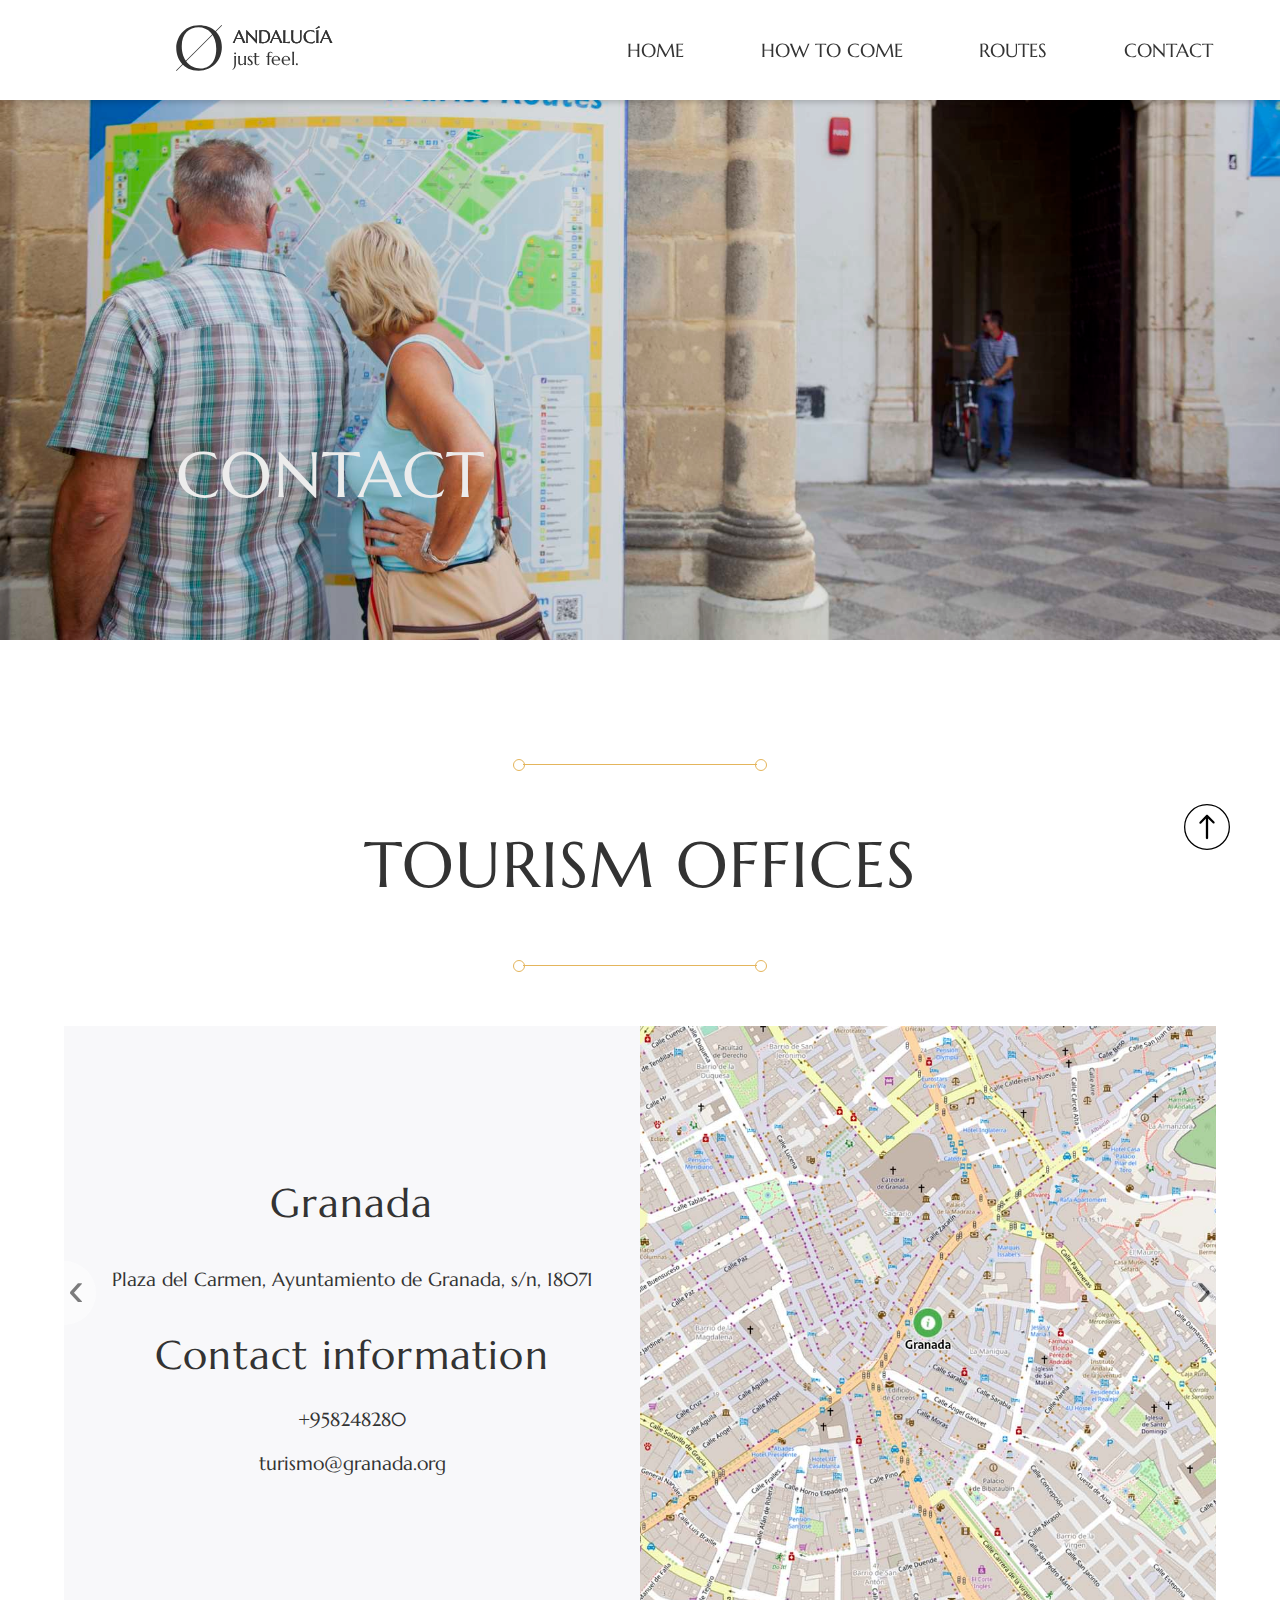
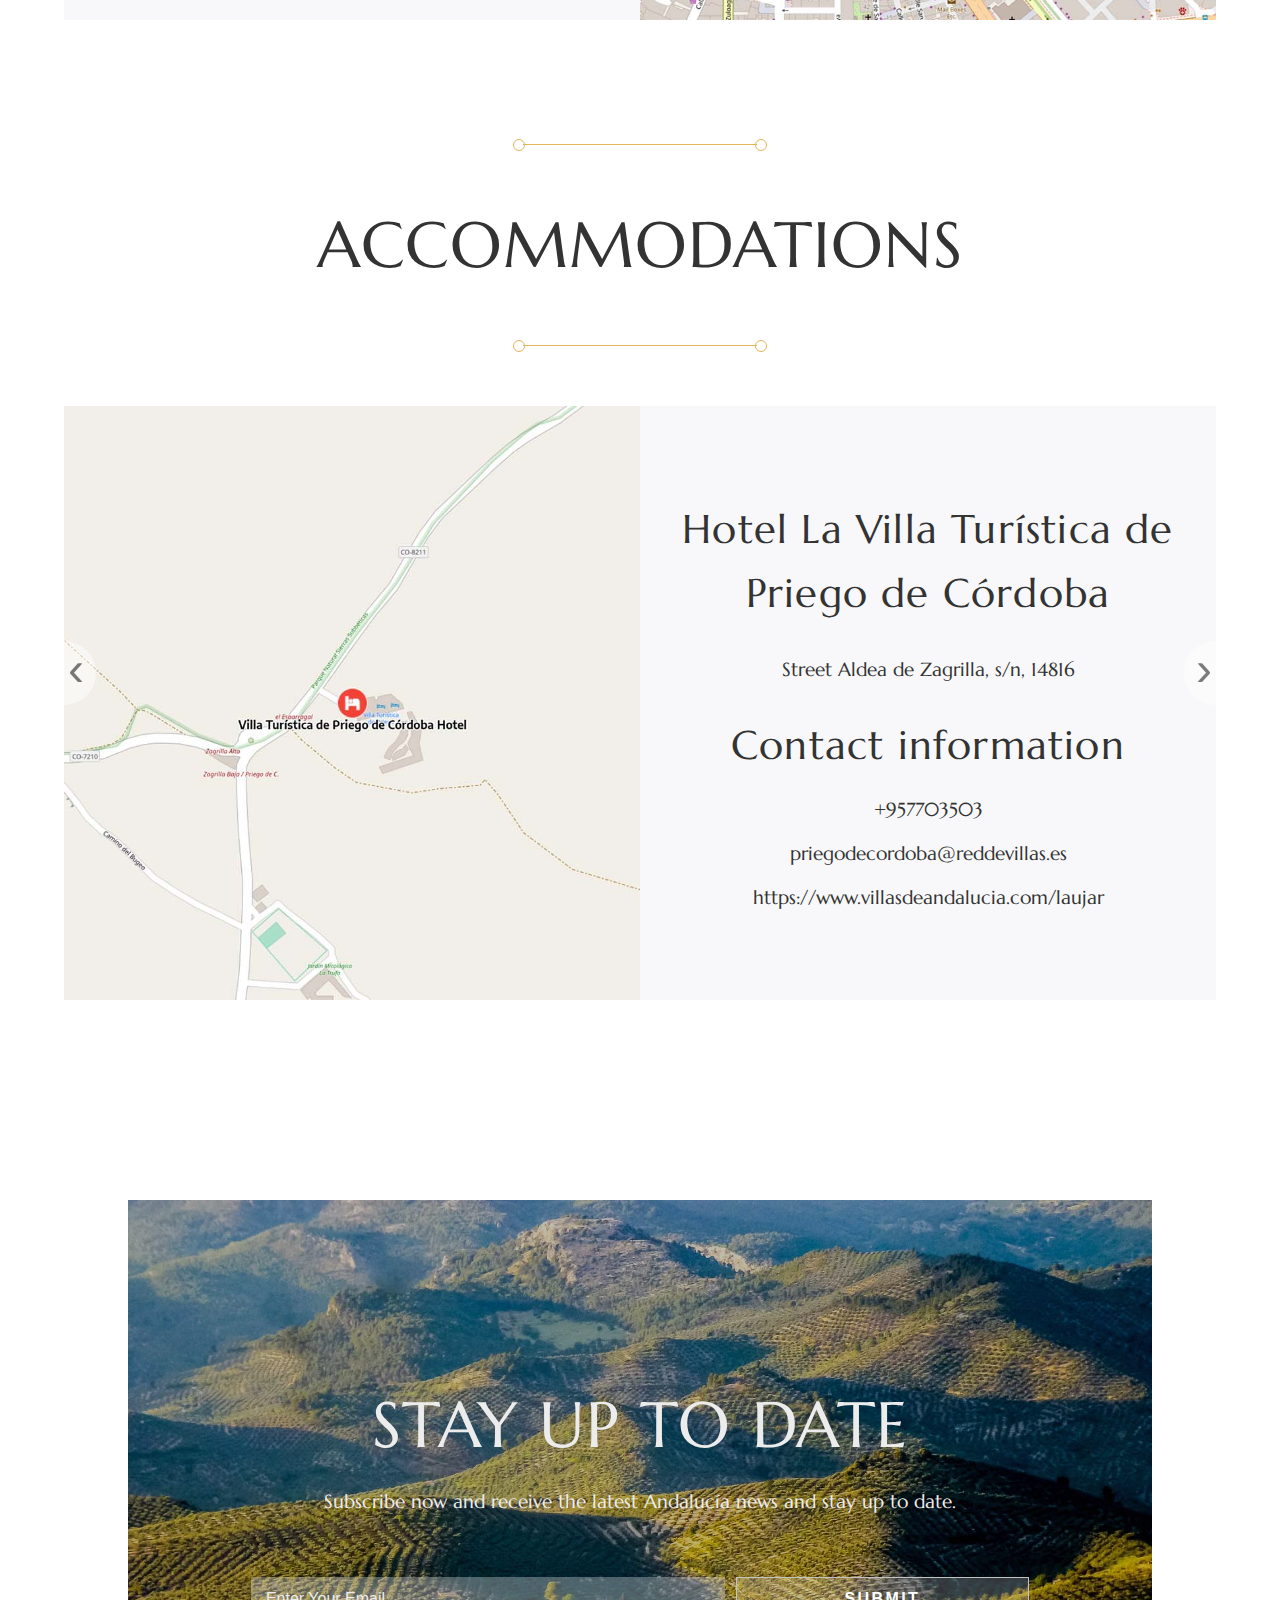
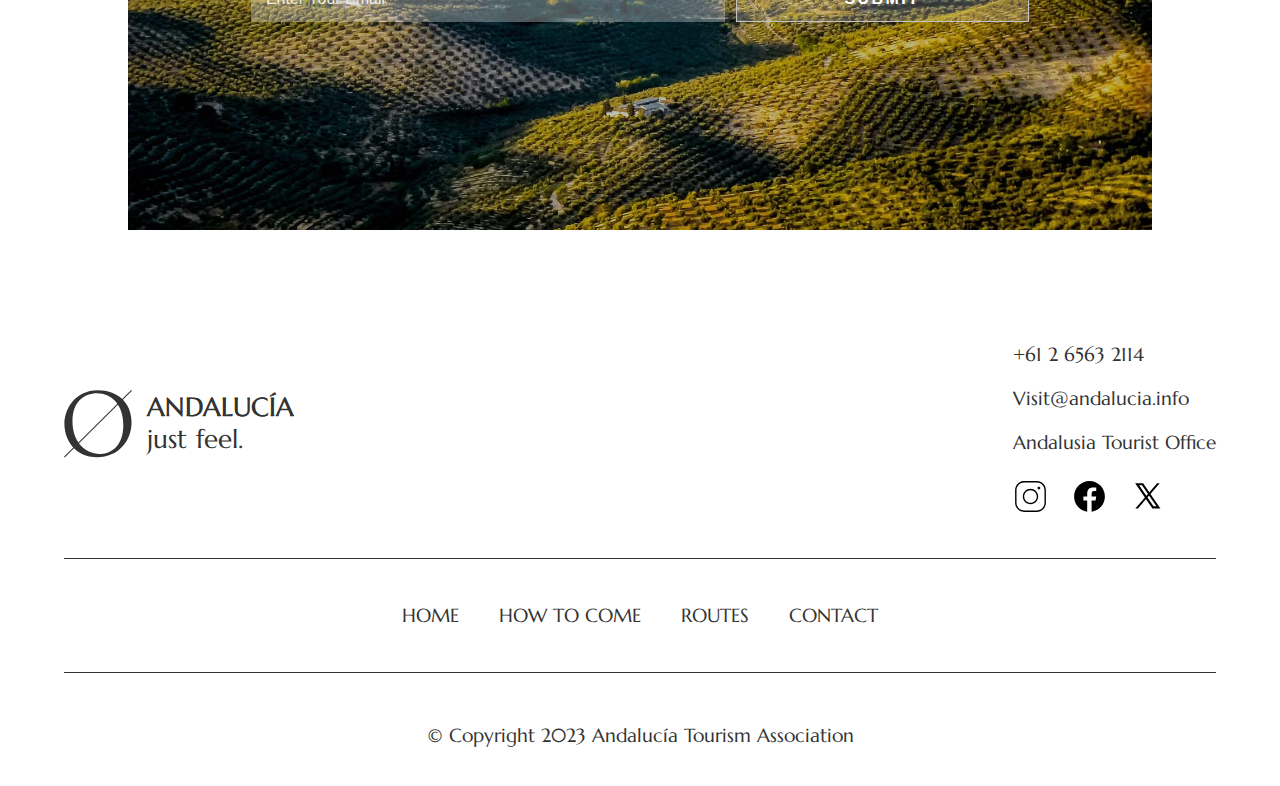
<file: web/html/contact.html>
<!DOCTYPE html>
<html>
    <head>
        <meta charset="utf-8">
        <meta name="viewport" content="width=device-width, initial-scale=1.0">
        <title>Feel Andalucía</title>
        <link href="../assets/css/styles.css" rel="stylesheet" type="text/css">
    </head>
    <body>
        <div class="contenedor">
            <div class="contact" name="contact" id="contact">
                <header id="header" class="">
                    <div class="logo">
                        <a href="index.html">
                            <svg xmlns="http://www.w3.org/2000/svg" viewBox="0 0 174.62 51" class="logo-img">
                                <g id="Capa_2" data-name="Capa 2">
                                    <g id="Content-2">
                                        <g id="Capa_2-2" data-name="Capa 2">
                                            <g id="Nav">
                                                <path class="cls-1" d="M27,48.29c-11.59,0-20.6-9.66-20.6-24.66,0-14.1,8-21.18,18.8-21.18,10.17,0,19.57,8.31,19.57,23.76C44.79,44.94,32.82,48.29,27,48.29Zm-1.74,2.45C40.8,50.74,51,38.83,51,24.41,51,9.4,40.16.26,25.67.26,7.9.26.3,15,.3,25.43.3,37,7.64,50.74,25.3,50.74Z"/>
                                                <path class="cls-1" d="M.56,51,0,50.43,50.71,0l.56.57Z"/>
                                                <g class="cls-2">
                                                    <text class="cls-3" transform="translate(62.99 19.91)">
                                                        AN
                                                        <tspan class="cls-4" x="28.34" y="0">
                                                            D
                                                        </tspan>
                                                        <tspan x="41.82" y="0">
                                                            ALUCÍA
                                                        </tspan>
                                                    </text>
                                                    <text class="cls-5" transform="translate(62.99 19.91)">
                                                        AN
                                                        <tspan class="cls-4" x="28.34" y="0">
                                                            D
                                                        </tspan>
                                                        <tspan x="41.82" y="0">
                                                            ALUCÍA
                                                        </tspan>
                                                    </text>
                                                    <text class="cls-3" transform="translate(62.99 43.91)">
                                                        just 
                                                        <tspan class="cls-6" x="36.85" y="0">
                                                            f
                                                        </tspan>
                                                        <tspan x="43.05" y="0">
                                                            eel.
                                                        </tspan>
                                                    </text>
                                                </g>
                                            </g>
                                        </g>
                                    </g>
                                </g>
                            </svg>
                        </a>
                    </div>
                    <div class="burger-holder" id="burger-holder">
                        <div class="bar"></div>
                        <div class="bar"></div>
                        <div class="bar"></div>
                    </div>
                    <nav id="list-nav">
                        <ul class="list-nav">
                            <li class="list-nav-item list-nav-item_home"><a href="index.html">Home</a></li>
                            <li class="list-nav-item list-nav-item_home"><a href="how-to-come.html">How to Come</a></li>
                            <li class="list-nav-item list-nav-item_home"><a href="routes.html">Routes</a></li>
                            <li class="list-nav-item list-nav-item_home"><a href="contact.html">Contact</a></li>
                        </ul>
                    </nav>
                    <nav id="list-nav-mobile">
                        <ul class="list-nav">
                            <li class="list-nav-item list-nav-item_home"><a href="index.html">Home</a></li>
                            <li class="list-nav-item list-nav-item_home"><a href="how-to-come.html">How to Come</a></li>
                            <li class="list-nav-item list-nav-item_home"><a href="routes.html">Routes</a></li>
                            <li class="list-nav-item list-nav-item_home"><a href="contact.html">Contact</a></li>
                        </ul>
                    </nav>
                </header>
                <div class="content-title">
                    <div class="header-img"></div>
                    <div class="title">
                        <h1>Contact</h1>
                    </div>
                </div>
            </div>
            <div class="intro contact-intro">
                <div class="contenedor-info">
                    <div class="contact-map">
                        <span class="separador"></span>
                        <h3>Tourism offices</h3>
                        <span class="separador"></span>
                        <div class="tourism-offices">
                            <div class="tourism-offices-text">
                                <div class="tourism-offices-tarjetita">
                                    <div class="slider-wrapper">
                                        <button class="slide-arrow" id="slide-arrow-prev">
                                            &#8249;
                                        </button>
                                        <button class="slide-arrow" id="slide-arrow-next">
                                            &#8250;
                                        </button>
                                        <ul class="slides-container" id="slides-container">
                                            <li class="slide">
                                                <div class="text">
                                                    <h4>Granada</h4>
                                                    <p>Plaza del Carmen, Ayuntamiento de Granada, s/n, 18071</p>
                                                    <h4>Contact information</h4>
                                                    <a href="tel:+958248280" target="_blank">
                                                        +958248280
                                                    </a>
                                                    <a href="mailto:turismo@granada.org" target="_blank">
                                                        turismo@granada.org
                                                    </a>
                                                </div>
                                                <div class="tourism-office-map tourism-office-1-map"></div>
                                            </li>
                                            <li class="slide">
                                                <div class="text">
                                                    <h4>Cádiz</h4>
                                                    <p>Avenue 4 de Diciembre de 1977, s/n, 11005</p>
                                                    <h4>Contact information</h4>
                                                    <a href="tel:+956203191" target="_blank">
                                                        +956203191
                                                    </a>
                                                    <a href="mailto:otcadiz@andalucia.org" target="_blank">
                                                        otcadiz@andalucia.org
                                                    </a>
                                                </div>
                                                <div class="tourism-office-map tourism-office-2-map"></div>
                                            </li>
                                            <li class="slide">
                                                <div class="text">
                                                    <h4>Huelva</h4>
                                                    <p>Street Jesús Nazareno, 21, 21001</p>
                                                    <h4>Contact information</h4>
                                                    <a href="tel:+959650200" target="_blank">
                                                        +959650200
                                                    </a>
                                                    <a href="mailto:othuelva@andalucia.org" target="_blank">
                                                        othuelva@andalucia.org
                                                    </a>
                                                </div>
                                                <div class="tourism-office-map tourism-office-3-map"></div>
                                            </li>
                                            <li class="slide">
                                                <div class="text">
                                                    <h4>Sevilla</h4>
                                                    <p>Plaza del Triunfo, 1, 41004</p>
                                                    <h4>Contact information</h4>
                                                    <a href="tel:+600140745" target="_blank">
                                                        +600140745
                                                    </a>
                                                    <a href="mailto:otsevilla@andalucia.org" target="_blank">
                                                        otsevilla@andalucia.org
                                                    </a>
                                                </div>
                                                <div class="tourism-office-map tourism-office-4-map"></div>
                                            </li>
                                            <li class="slide">
                                                <div class="text">
                                                    <h4>Málaga</h4>
                                                    <p>Plaza de la Marina, 11, 29001</p>
                                                    <h4>Contact information</h4>
                                                    <a href="tel:+951926020" target="_blank">
                                                        +951926020
                                                    </a>
                                                    <a href="mailto:info@malagaturismo.com" target="_blank">
                                                        info@malagaturismo.com
                                                    </a>
                                                </div>
                                                <div class="tourism-office-map tourism-office-5-map"></div>
                                            </li>
                                            <li class="slide" id="14">
                                                <div class="text">
                                                    <h4>Córdoba</h4>
                                                    <p>Plaza del Triunfo, s/n, 14003</p>
                                                    <h4>Contact information</h4>
                                                    <a href="tel:+957355179" target="_blank">
                                                        +957355179
                                                    </a>
                                                    <a href="mailto:otcordoba@andalucia.org" target="_blank">
                                                        otcordoba@andalucia.org
                                                    </a>
                                                </div>
                                                <div class="tourism-office-map tourism-office-6-map"></div>
                                            </li>
                                            <li class="slide">
                                                <div class="text">
                                                    <h4>Jaén</h4>
                                                    <p>Street Carrera De Jesús, 2, 23002</p>
                                                    <h4>Contact information</h4>
                                                    <a href="tel:+953313281" target="_blank">
                                                        +953313281
                                                    </a>
                                                    <a href="mailto:otjaen@andalucia.org" target="_blank">
                                                        otjaen@andalucia.org
                                                    </a>
                                                </div>
                                                <div class="tourism-office-map tourism-office-7-map"></div>
                                            </li>
                                            <li class="slide">
                                                <div class="text">
                                                    <h4>Almería</h4>
                                                    <p>Paseo de Almería, 12, 04001</p>
                                                    <h4>Contact information</h4>
                                                    <a href="tel:+950210538" target="_blank">
                                                        +950210538
                                                    </a>
                                                    <a href="mailto:oficinadeturismo@aytoalmeria.es" target="_blank">
                                                        oficinadeturismo@aytoalmeria.es
                                                    </a>
                                                </div>
                                                <div class="tourism-office-map tourism-office-8-map"></div>
                                            </li>
                                        </ul>
                                    </div>
                                </div>
                            </div>
                        </div>
                    </div>
                    <div class="contact-accommodations">
                        <span class="separador"></span>
                        <h3>Accommodations</h3>
                        <span class="separador"></span>
                        <div class="contacts-accommodations">
                            <div class="contacts-accommodations-text">
                                <div class="contacts-accommodations-tarjetita">
                                    <div class="slider-wrapper">
                                        <button class="slide-arrow" id="slide-arrow-prev-2">
                                            &#8249;
                                        </button>
                                        <button class="slide-arrow" id="slide-arrow-next-2">
                                            &#8250;
                                        </button>
                                        <ul class="slides-container" id="slides-container-2">
                                            <li class="slide">
                                                <div class="accommodation-map accommodation-1-map"></div>
                                                <div class="text">
                                                    <h4>Hotel La Villa Turística de Priego de 
                                                        Córdoba</h4>
                                                    <p>Street Aldea de Zagrilla, s/n, 14816</p>
                                                    <h4>Contact information</h4>
                                                    <a href="tel:+957703503" target="_blank">
                                                        +957703503
                                                    </a>
                                                    <a href="mailto:priegodecordoba@reddevillas.es" target="_blank">
                                                        priegodecordoba@reddevillas.es
                                                    </a>
                                                    <a href="https://www.villasdeandalucia.com/laujar" target="_blank">
                                                        https://www.villasdeandalucia.com/laujar
                                                    </a>
                                                </div>
                                            </li>
                                            <li class="slide">
                                                <div class="accommodation-map accommodation-2-map"></div>
                                                <div class="text">
                                                    <h4>Hotel Meliá Granada</h4>
                                                    <p>Street Ángel Ganivet, 7, 18009</p>
                                                    <h4>Contact information</h4>
                                                    <a href="tel:+958227400" target="_blank">
                                                        +958227400
                                                    </a>
                                                    <a href="mailto:melia.granada@solmelia.com" target="_blank">
                                                        melia.granada@solmelia.com
                                                    </a>
                                                </div>
                                            </li>
                                            <li class="slide">
                                                <div class="accommodation-map accommodation-3-map"></div>
                                                <div class="text">
                                                    <h4>Parador de Cádiz Hotel Atlántico</h4>
                                                    <p>Avenue Duque de Nájera, 9, 11002</p>
                                                    <h4>Contact information</h4>
                                                    <a href="tel:+956226905" target="_blank">
                                                        +956226905
                                                    </a>
                                                    <a href="mailto:cadiz@parador.es" target="_blank">
                                                        cadiz@parador.es
                                                    </a>
                                                    <a href="https://paradores.es/en/parador-de-cadiz" target="_blank">
                                                        https://paradores.es/en/parador-de-cadiz
                                                    </a>
                                                </div>
                                            </li>
                                            <li class="slide">
                                                <div class="accommodation-map accommodation-4-map"></div>
                                                <div class="text">
                                                    <h4>Albergue Inturjoven Punta Umbría</h4>
                                                    <p>Avenida del Océano, 13, 21100</p>
                                                    <h4>Contact information</h4>
                                                    <a href="tel:+955181181" target="_blank">
                                                        +955181181
                                                    </a>
                                                    <a href="mailto:puntaumbria.itj@juntadeandalucia.es" target="_blank">
                                                        puntaumbria.itj@juntadeandalucia.es
                                                    </a>
                                                </div>
                                            </li>
                                            <li class="slide">
                                                <div class="accommodation-map accommodation-5-map"></div>
                                                <div class="text">
                                                    <h4>Hotel Alfonso XIII</h4>
                                                    <p>Street San Fernando, 2, 41002</p>
                                                    <h4>Contact information</h4>
                                                    <a href="tel:+954917000" target="_blank">
                                                        +954917000
                                                    </a>
                                                    <a href="mailto:reservation.00088@luxurycollection.com" target="_blank">
                                                        reservation.00088@luxurycollection.com
                                                    </a>
                                                    <a href="http://www.hotel-alfonsoxiii-sevilla.com/" target="_blank">
                                                        http://www.hotel-alfonsoxiii-sevilla.com/
                                                    </a>
                                                </div>
                                            </li>
                                            <li class="slide" id="14">
                                                <div class="accommodation-map accommodation-6-map"></div>
                                                <div class="text">
                                                    <h4>Hotel Parador de Málaga Gibralfaro</h4>
                                                    <p>Castillo de Gibralfaro, s/n 29016 Málaga</p>
                                                    <h4>Contact information</h4>
                                                    <a href="tel:+952221902" target="_blank">
                                                        +952221902
                                                    </a>
                                                    <a href="mailto:gibralfaro@parador.es" target="_blank">
                                                        gibralfaro@parador.es
                                                    </a>
                                                    <a href="http://www.parador.es/en/parador-de-malaga-gibralfaro" target="_blank">
                                                        http://www.parador.es/en/parador-de-malaga-gibralfaro
                                                    </a>
                                                </div>
                                            </li>
                                        </ul>
                                    </div>
                                </div>
                            </div>
                        </div>
                    </div>
                    <div class="section-8">
                        <div class="section-8-content">
                            <h3>STAY UP TO DATE</h3>
                            <p>Subscribe now and receive the latest Andalucía news and stay up to date.</p>
                            <form>
                                <div class="content-1">
                                    <input type="email" placeholder="Enter Your Email">
                                </div>
                                <div class="content-2">
                                    <input type="submit" value="SUBMIT">
                                </div>
                            </form>
                        </div>
                        <div class="section-8-img"></div>
                    </div>
                </div>
            </div>
            <footer>
                <div class="footer-1">
                    <a href="#hero">
                        <svg xmlns="http://www.w3.org/2000/svg" viewBox="0 0 174.62 51" class="logo-img">
                            <g id="Capa_2" data-name="Capa 2">
                                <g id="Content-2">
                                    <g id="Capa_2-2" data-name="Capa 2">
                                        <g id="Nav">
                                            <path class="cls-1" d="M27,48.29c-11.59,0-20.6-9.66-20.6-24.66,0-14.1,8-21.18,18.8-21.18,10.17,0,19.57,8.31,19.57,23.76C44.79,44.94,32.82,48.29,27,48.29Zm-1.74,2.45C40.8,50.74,51,38.83,51,24.41,51,9.4,40.16.26,25.67.26,7.9.26.3,15,.3,25.43.3,37,7.64,50.74,25.3,50.74Z"/>
                                            <path class="cls-1" d="M.56,51,0,50.43,50.71,0l.56.57Z"/>
                                            <g class="cls-2">
                                                <text class="cls-3" transform="translate(62.99 19.91)">
                                                    AN
                                                    <tspan class="cls-4" x="28.34" y="0">
                                                        D
                                                    </tspan>
                                                    <tspan x="41.82" y="0">
                                                        ALUCÍA
                                                    </tspan>
                                                </text>
                                                <text class="cls-5" transform="translate(62.99 19.91)">
                                                    AN
                                                    <tspan class="cls-4" x="28.34" y="0">
                                                        D
                                                    </tspan>
                                                    <tspan x="41.82" y="0">
                                                        ALUCÍA
                                                    </tspan>
                                                </text>
                                                <text class="cls-3" transform="translate(62.99 43.91)">
                                                    just 
                                                    <tspan class="cls-6" x="36.85" y="0">
                                                        f
                                                    </tspan>
                                                    <tspan x="43.05" y="0">
                                                        eel.
                                                    </tspan>
                                                </text>
                                            </g>
                                        </g>
                                    </g>
                                </g>
                            </g>
                        </svg>
                    </a>
                    <div class="footer-information">
                        <ul>
                            <li>
                                <a href="tel:+61 2 6563 2114" target="_blank">
                                    +61 2 6563 2114
                                </a>
                            </li>
                            <li>
                                <a href="mailto:Visit@andalucia.info" target="_blank">
                                    Visit@andalucia.info
                                </a>
                            </li>
                            <li>
                                <a href="https://www.andalucia.org/es/inicio" target="_blank">
                                    Andalusia Tourist Office
                                </a>
                            </li>
                        </ul>
                        <div class="social">
                            <a href="http://instagram.com/viveandalucia" target="_blank">
                                <svg xmlns="http://www.w3.org/2000/svg" viewBox="0 0 50 50">
                                    <path class="st0" d="M16,3C8.8,3,3,8.8,3,16v18c0,7.2,5.8,13,13,13h18c7.2,0,13-5.8,13-13V16c0-7.2-5.8-13-13-13H16z M16,5h18
                                    c6.1,0,11,4.9,11,11v18c0,6.1-4.9,11-11,11H16C9.9,45,5,40.1,5,34V16C5,9.9,9.9,5,16,5z M37,11c-1.1,0-2,0.9-2,2s0.9,2,2,2
                                    s2-0.9,2-2S38.1,11,37,11z M25,14c-6.1,0-11,4.9-11,11s4.9,11,11,11s11-4.9,11-11S31.1,14,25,14z M25,16c5,0,9,4,9,9s-4,9-9,9
                                    s-9-4-9-9S20,16,25,16z"/>
                                </svg>
                            </a>
                            <a href="http://www.facebook.com/viveandalucia" target="_blank">
                                <svg xmlns="http://www.w3.org/2000/svg" viewBox="0 0 50 50">
                                    <path class="st0" d="M25,3C12.9,3,3,12.9,3,25c0,11,8.1,20.1,18.7,21.7V30.8h-5.4V25h5.4v-3.8c0-6.4,3.1-9.2,8.4-9.2
                                    c2.5,0,3.9,0.2,4.5,0.3v5H31c-2.2,0-3,2.1-3,4.5V25h6.6l-0.9,5.8H28v15.9C38.7,45.3,47,36.1,47,25C47,12.9,37.2,3,25,3z"/>
                                </svg>
                            </a>
                            <a href="http://www.twitter.com/viveandalucia" target="_blank">
                                <svg xmlns="http://www.w3.org/2000/svg" viewBox="0 0 50 50">
                                    <polygon class="st0" points="41,6 9.9,42 6.2,42 37.3,6 "/>
                                    <path class="st0" d="M15.7,9l20.6,30h-4.1L11.6,9H15.7 M17.3,6H5.9l24.7,36H42L17.3,6L17.3,6z"/>
                                </svg>
                            </a>
                        </div>
                    </div>
                </div>
                <div class="footer-2">
                    <div class="footer-navigation">
                        <ul class="footer-navigation-list">
                            <li class="footer-navigation-list-item"><a href="index.html">Home</a></li>
                            <li class="footer-navigation-list-item"><a href="how-to-come.html">How to Come</a></li>
                            <li class="footer-navigation-list-item"><a href="routes.html">Routes</a></li>
                            <li class="footer-navigation-list-item"><a href="contact.html">Contact</a></li>
                        </ul>
                    </div>
                </div>
                <div class="copyright">
                    <p>© Copyright 2023 Andalucía Tourism Association</p>
                </div>
            </footer>
            <a class="flecha" href="#hero">
                <svg xmlns="http://www.w3.org/2000/svg" viewBox="0 0 36 36">
                    <g id="Capa_2_1_">
                        <g id="Footer">
                            <path class="st0" d="M18,10.2c0.5,0,0.9,0.4,0.9,0.9l0,0v15.6c0,0.5-0.4,0.9-0.9,0.9s-0.9-0.4-0.9-0.9l0,0V11.1
                                C17.1,10.6,17.5,10.2,18,10.2z"/>
                            <path class="st0" d="M17.4,8.7c0.3-0.3,0.9-0.3,1.2,0l0,0l5.2,5.2c0.3,0.3,0.3,0.9,0,1.2s-0.9,0.3-1.2,0L18,10.6l-4.6,4.6
                                c-0.3,0.3-0.9,0.3-1.2,0s-0.3-0.9,0-1.2L17.4,8.7z"/>
                            <circle class="st1" cx="18" cy="18" r="17.5"/>
                        </g>
                    </g>
                </svg>
            </a>
        </div>
        <script src="../assets/js/Menu.js"></script>
        <script src="../assets/js/Contact.js"></script>
    </body>
</html>
</file>
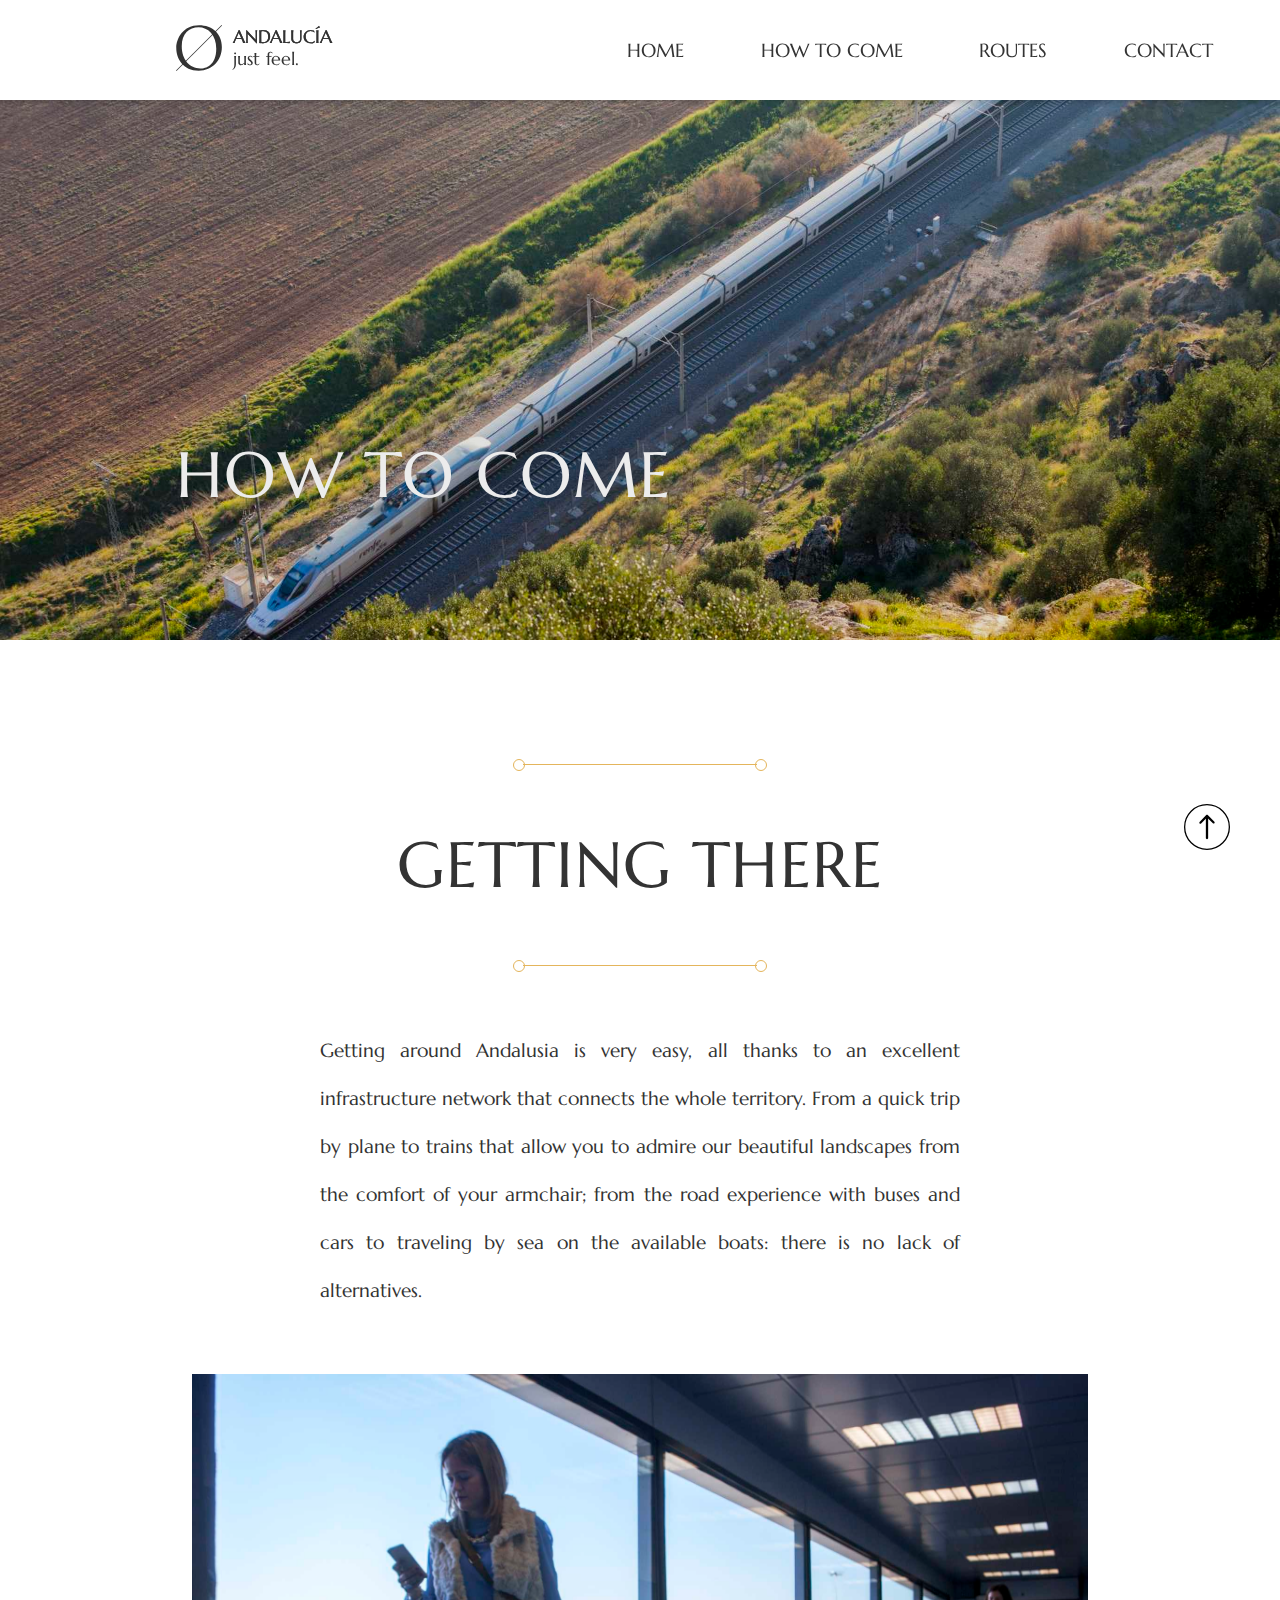
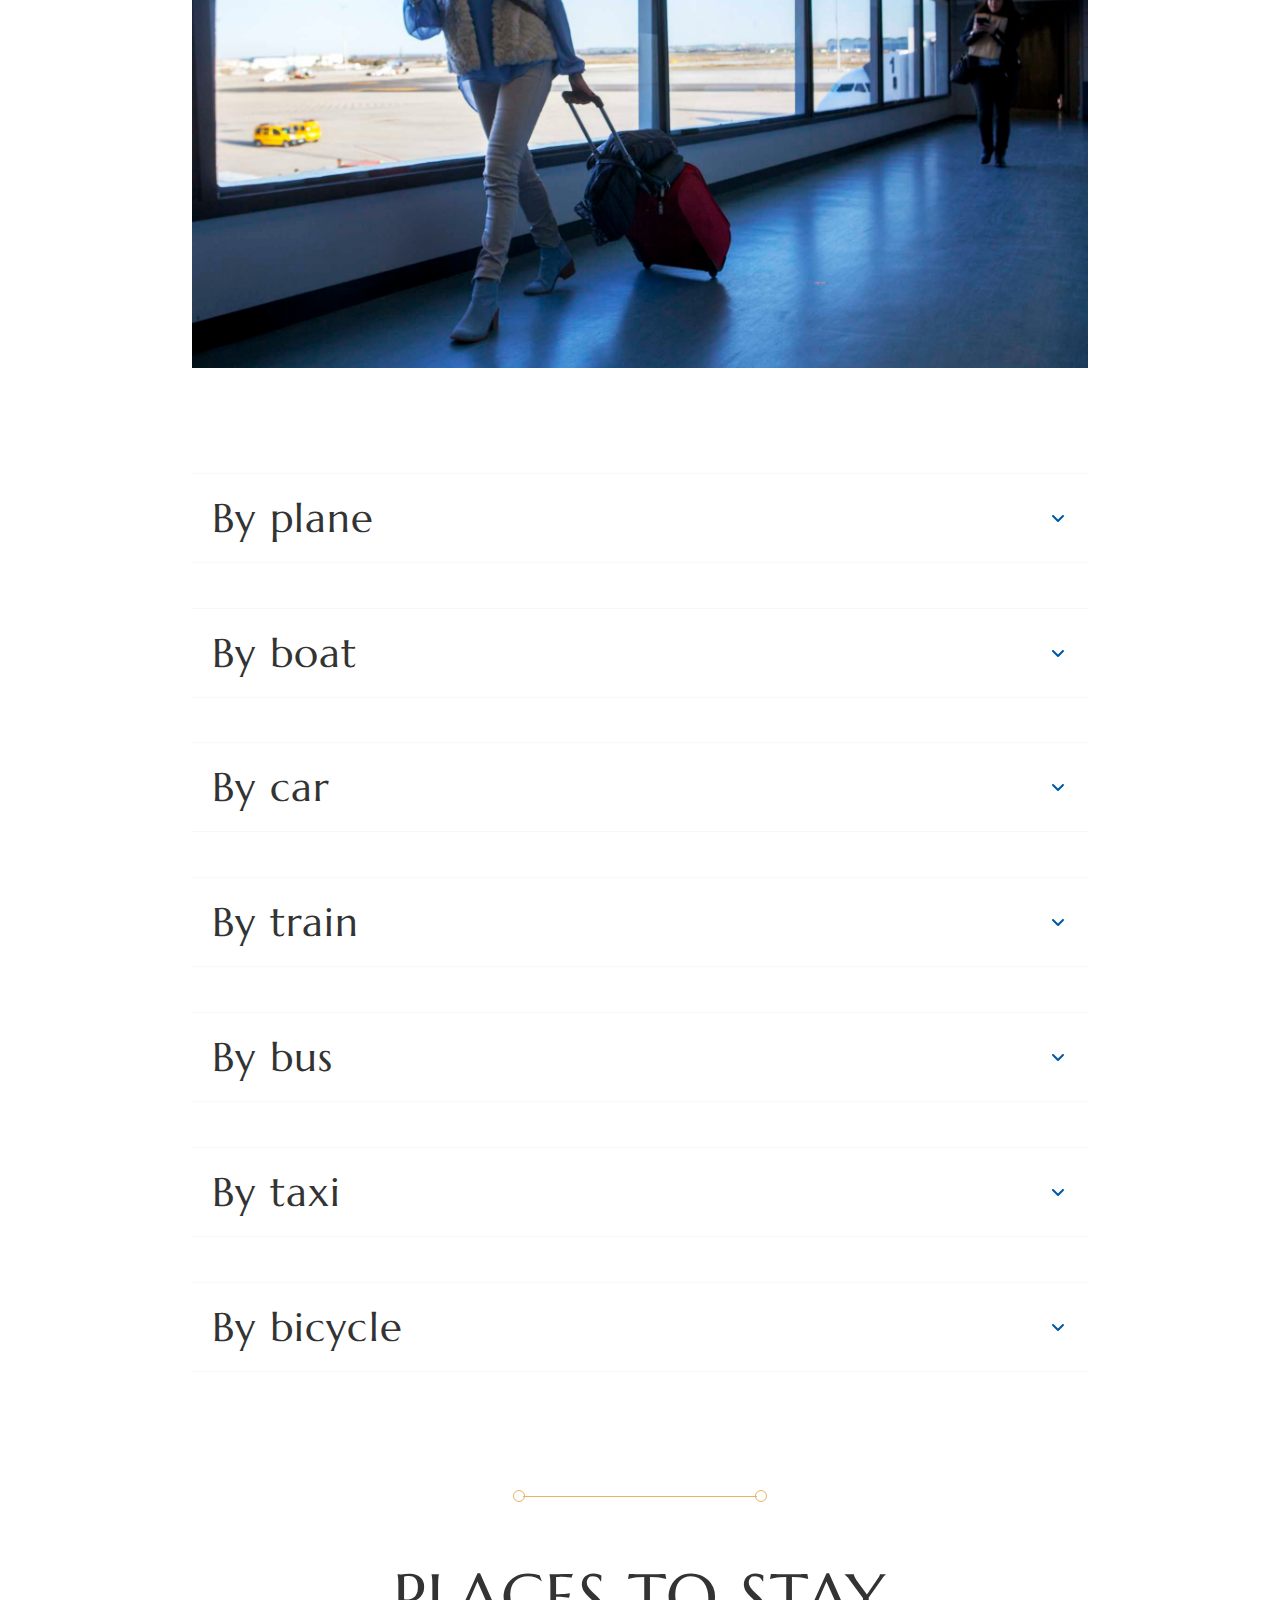
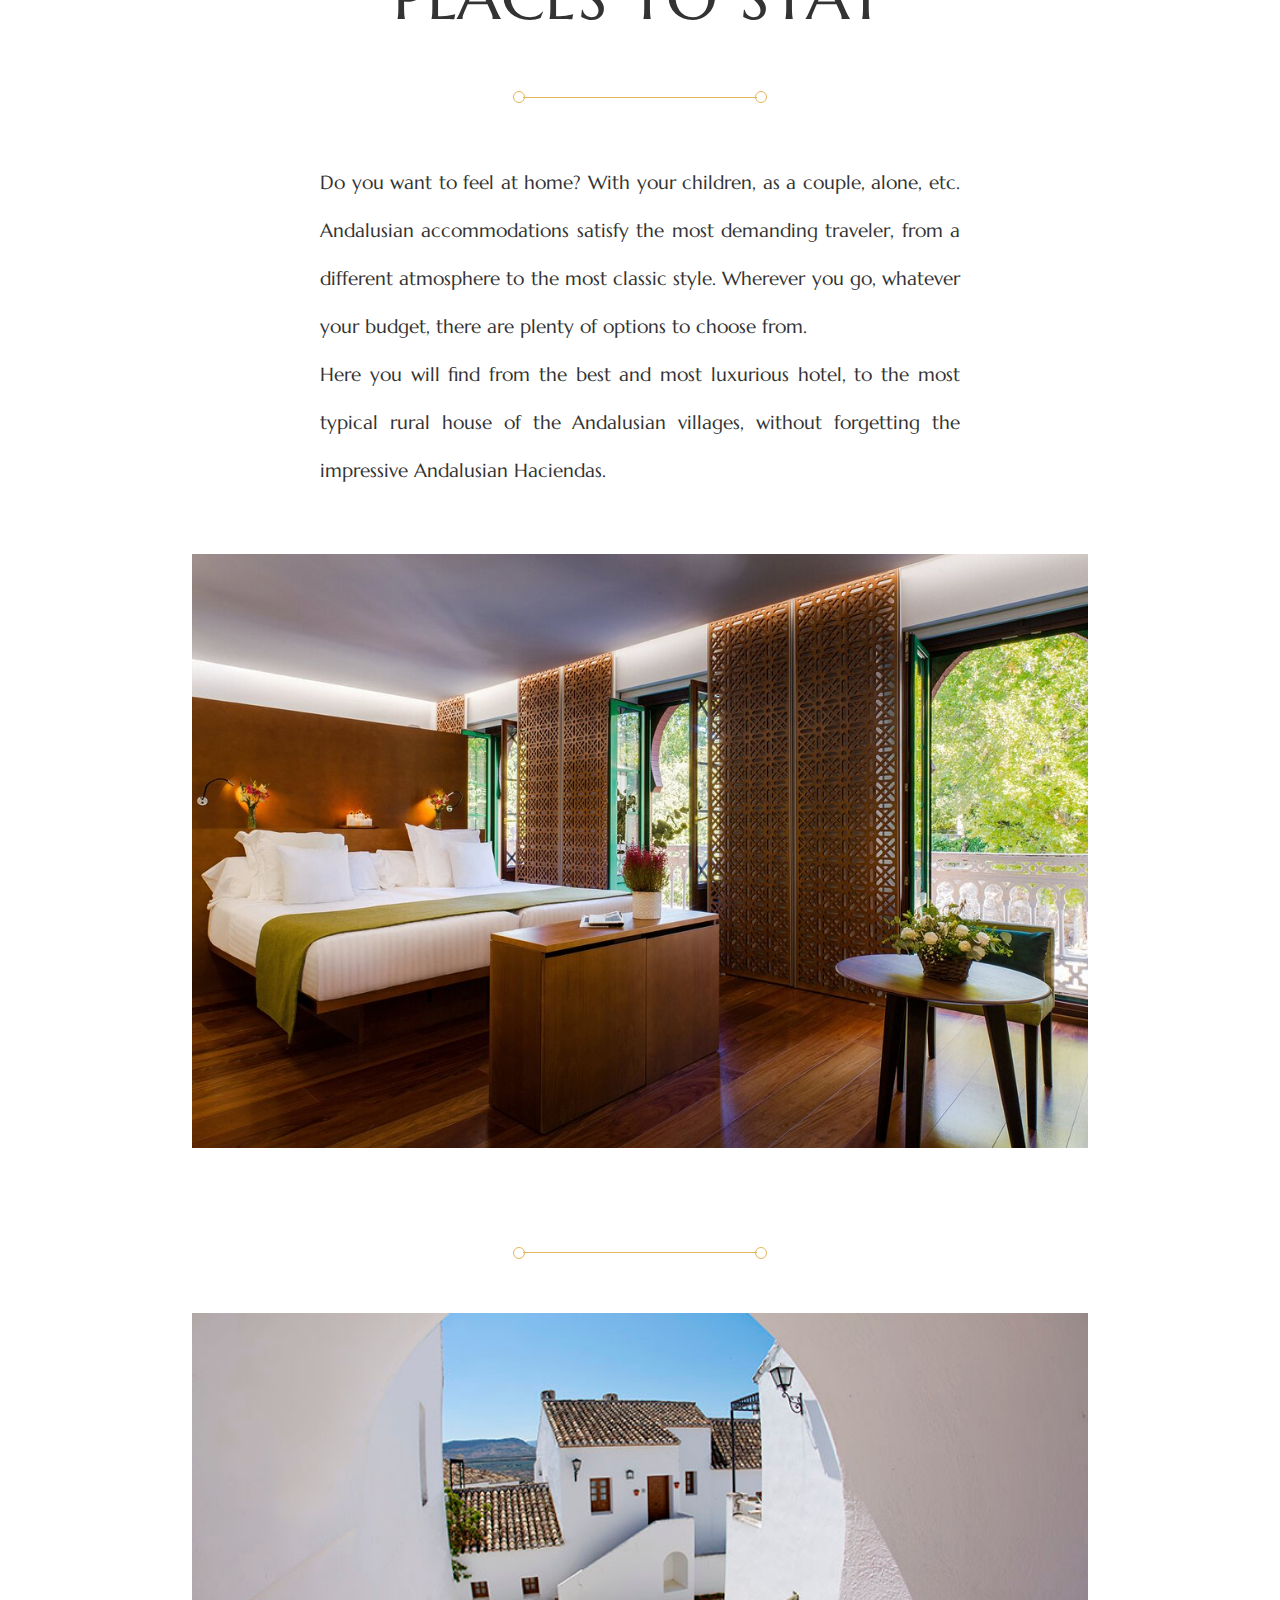
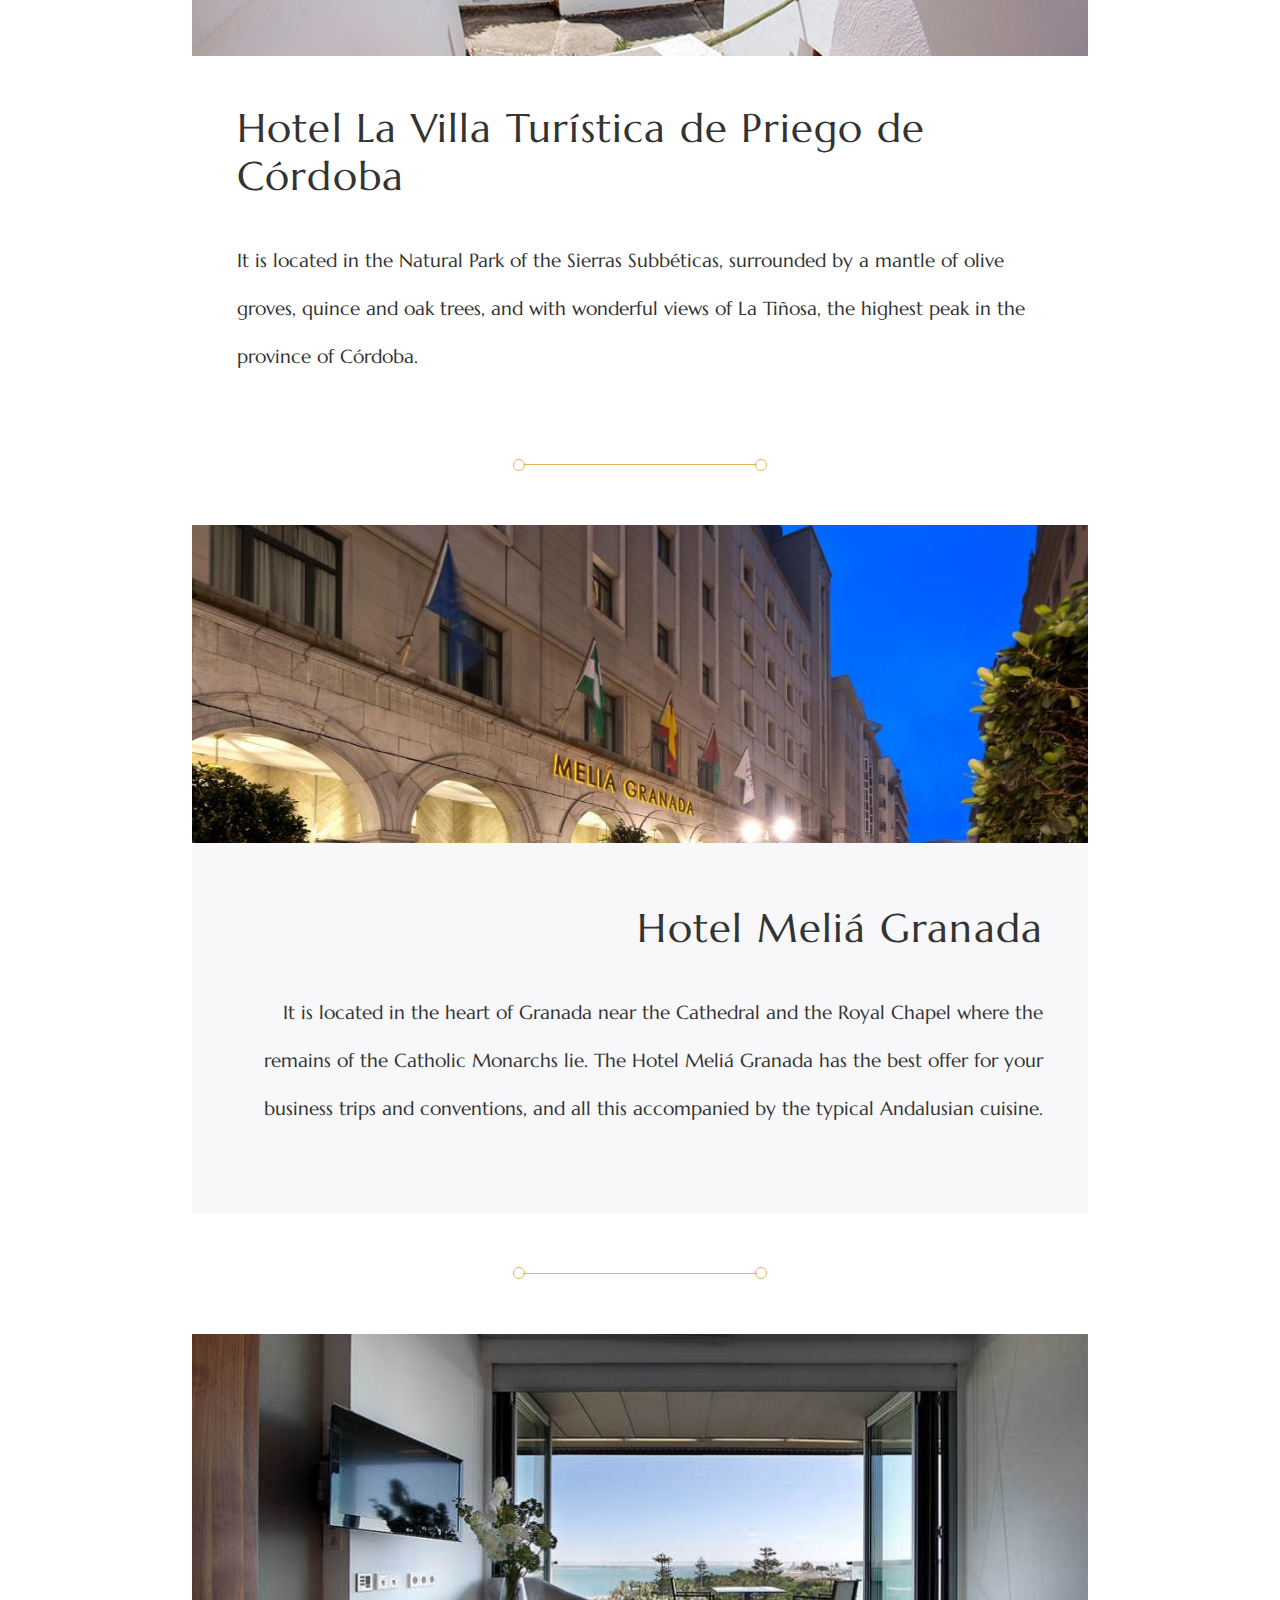
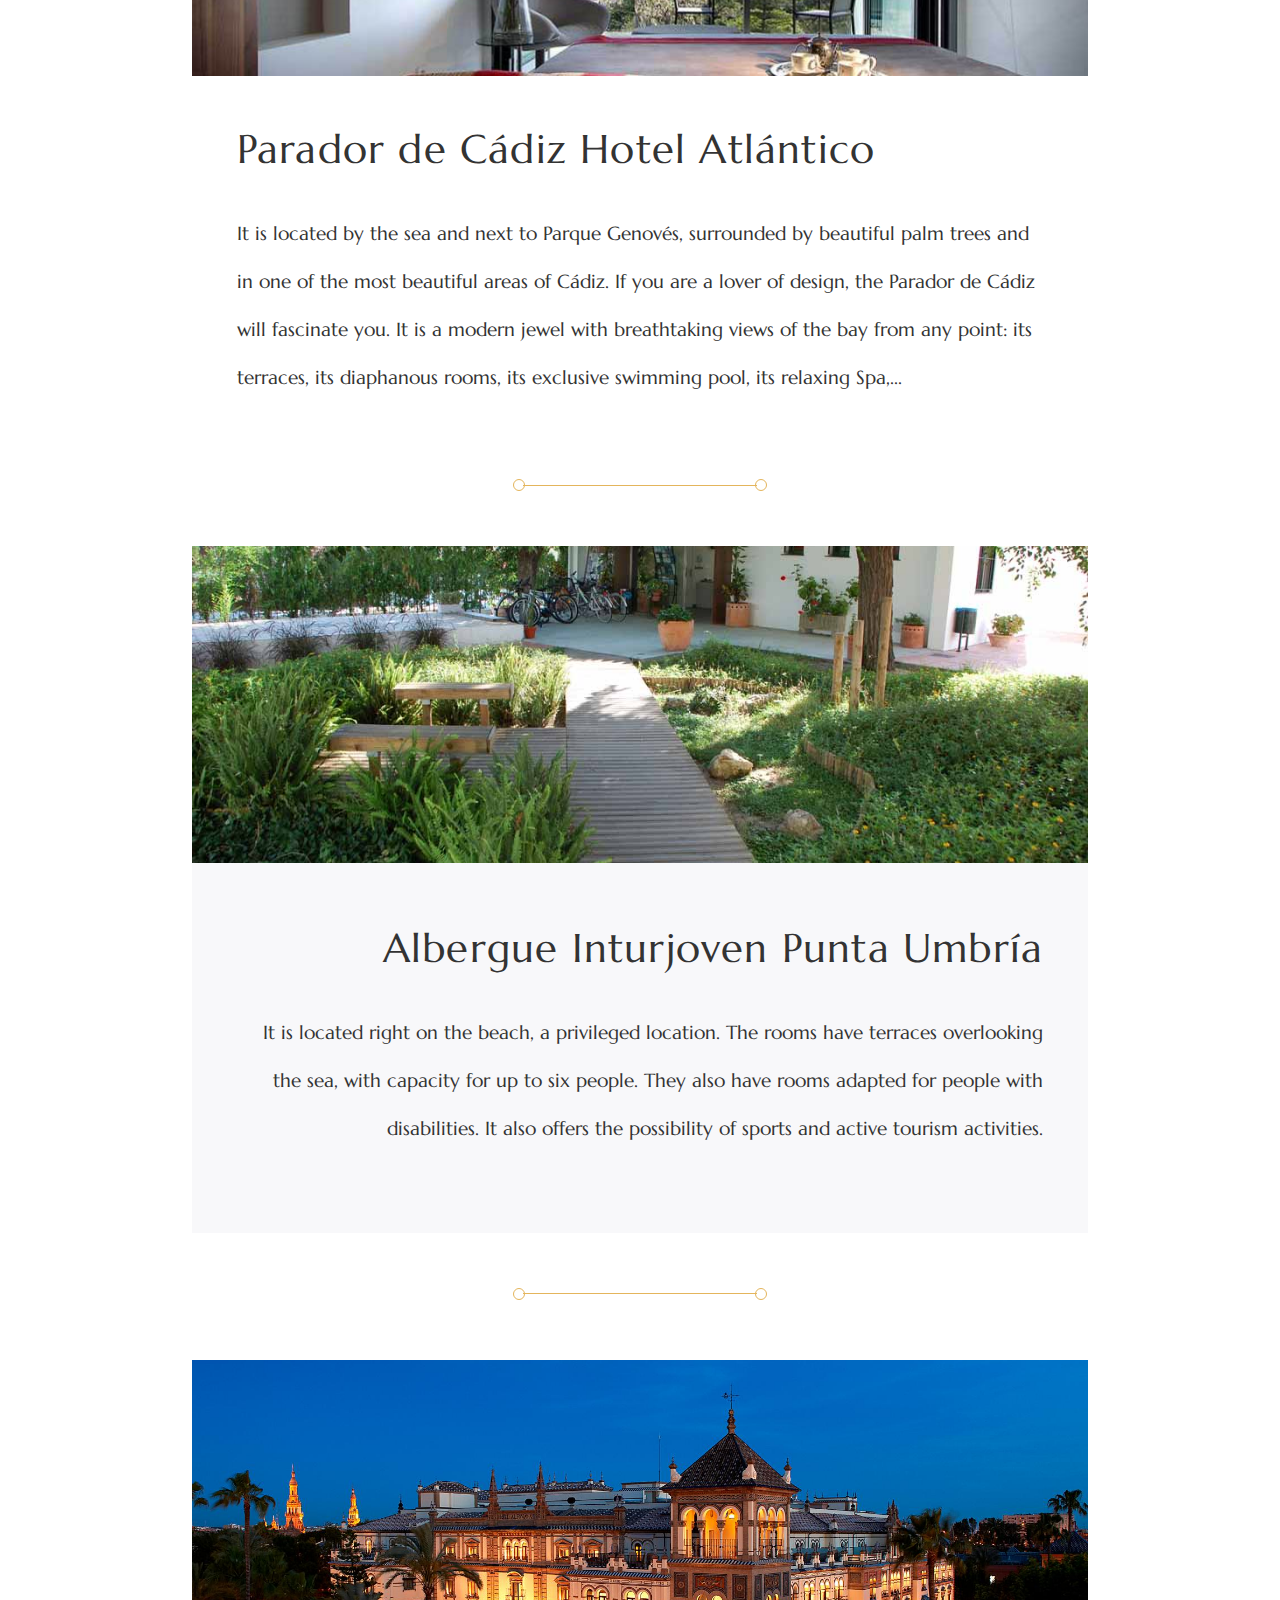
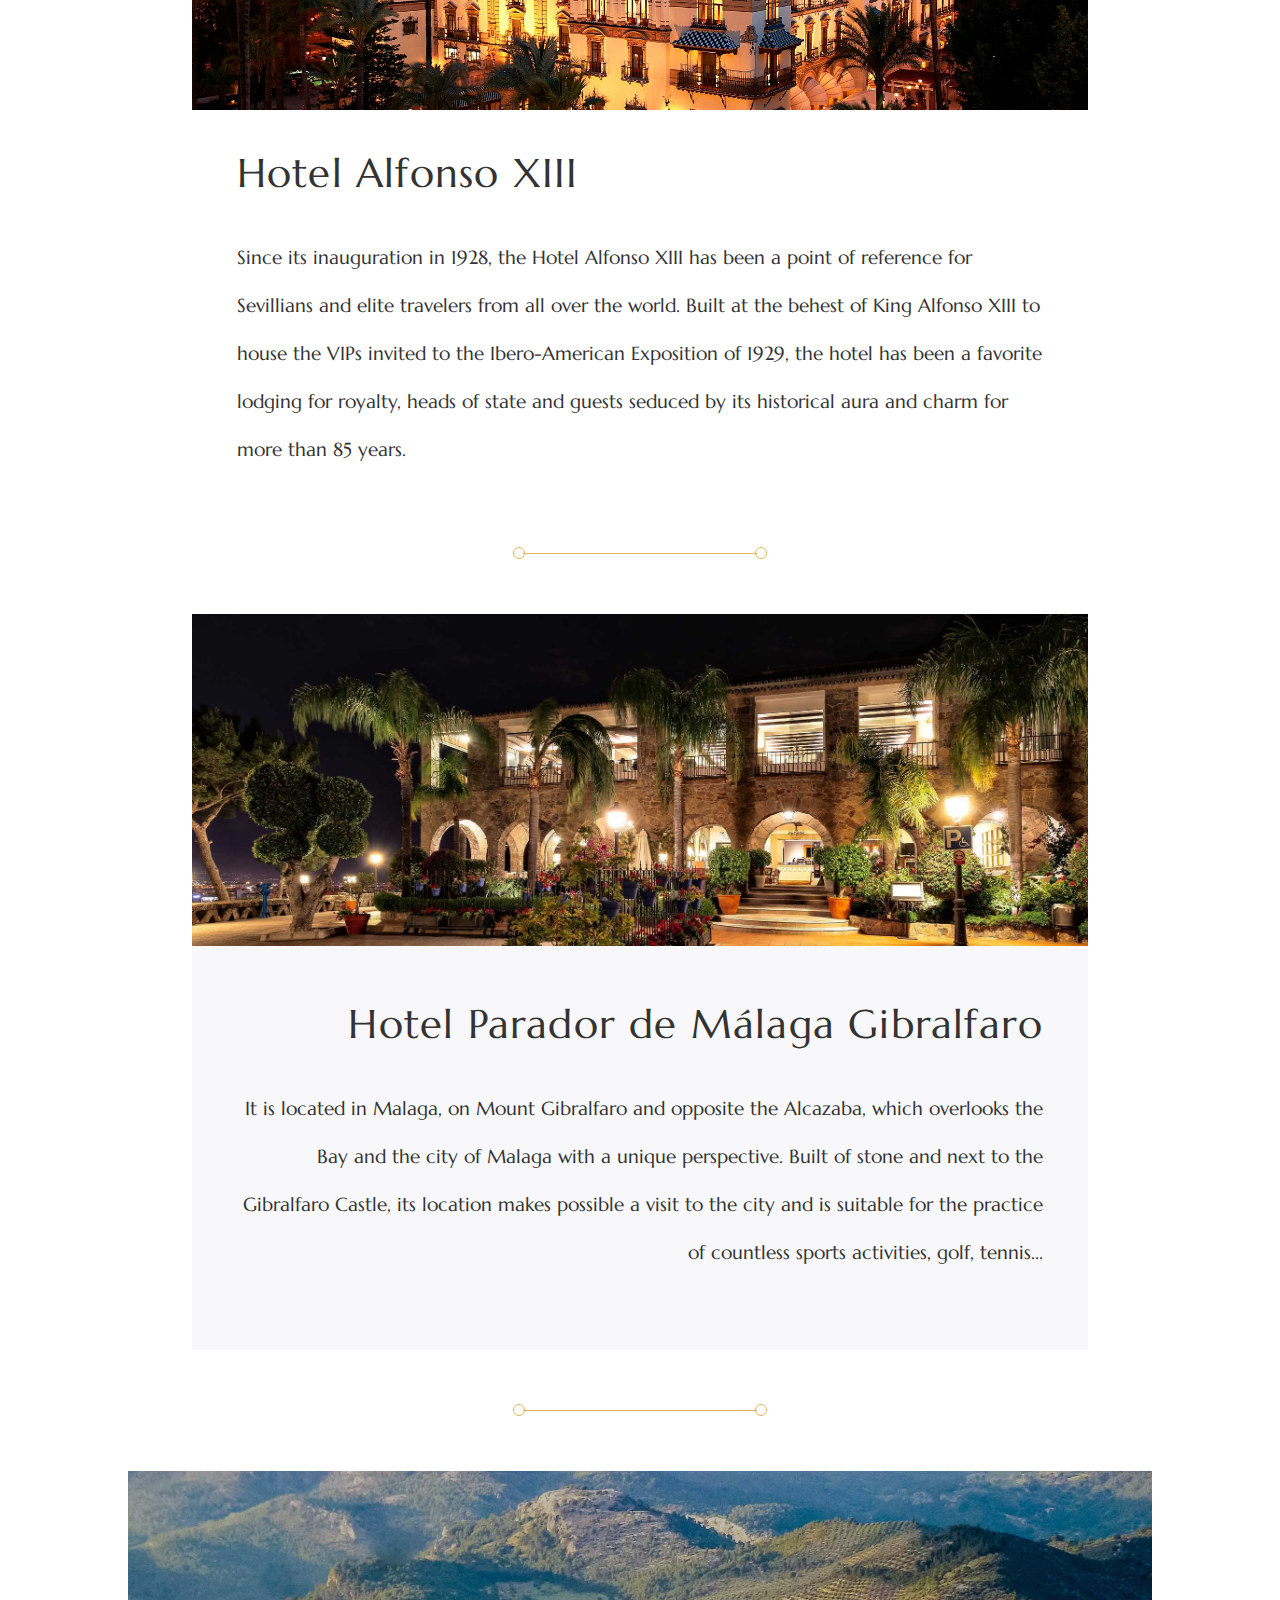
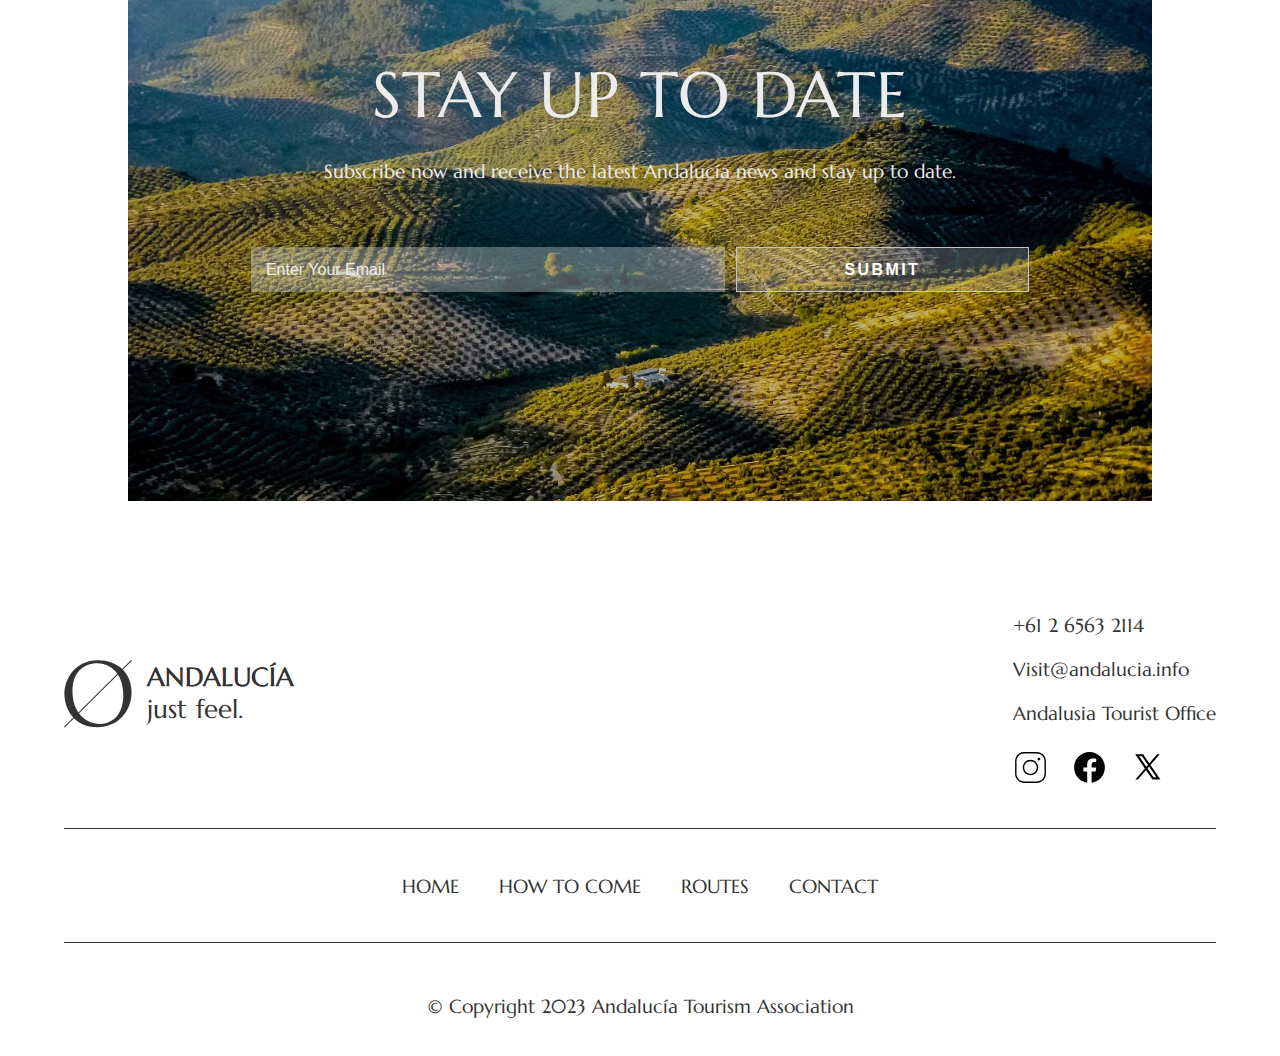
<file: web/html/how-to-come.html>
<!DOCTYPE html>
<html>
    <head>
        <meta charset="utf-8">
        <meta name="viewport" content="width=device-width, initial-scale=1.0">
        <title>Feel Andalucía</title>
        <link href="../assets/css/styles.css" rel="stylesheet" type="text/css">
    </head>
    <body>
        <div class="contenedor">
            <div class="how-to-come" name="how-to-come" id="how-to-come">
                <header id="header" class="">
                    <div class="logo">
                        <a href="index.html">
                            <svg xmlns="http://www.w3.org/2000/svg" viewBox="0 0 174.62 51" class="logo-img">
                                <g id="Capa_2" data-name="Capa 2">
                                    <g id="Content-2">
                                        <g id="Capa_2-2" data-name="Capa 2">
                                            <g id="Nav">
                                                <path class="cls-1" d="M27,48.29c-11.59,0-20.6-9.66-20.6-24.66,0-14.1,8-21.18,18.8-21.18,10.17,0,19.57,8.31,19.57,23.76C44.79,44.94,32.82,48.29,27,48.29Zm-1.74,2.45C40.8,50.74,51,38.83,51,24.41,51,9.4,40.16.26,25.67.26,7.9.26.3,15,.3,25.43.3,37,7.64,50.74,25.3,50.74Z"/>
                                                <path class="cls-1" d="M.56,51,0,50.43,50.71,0l.56.57Z"/>
                                                <g class="cls-2">
                                                    <text class="cls-3" transform="translate(62.99 19.91)">
                                                        AN
                                                        <tspan class="cls-4" x="28.34" y="0">
                                                            D
                                                        </tspan>
                                                        <tspan x="41.82" y="0">
                                                            ALUCÍA
                                                        </tspan>
                                                    </text>
                                                    <text class="cls-5" transform="translate(62.99 19.91)">
                                                        AN
                                                        <tspan class="cls-4" x="28.34" y="0">
                                                            D
                                                        </tspan>
                                                        <tspan x="41.82" y="0">
                                                            ALUCÍA
                                                        </tspan>
                                                    </text>
                                                    <text class="cls-3" transform="translate(62.99 43.91)">
                                                        just 
                                                        <tspan class="cls-6" x="36.85" y="0">
                                                            f
                                                        </tspan>
                                                        <tspan x="43.05" y="0">
                                                            eel.
                                                        </tspan>
                                                    </text>
                                                </g>
                                            </g>
                                        </g>
                                    </g>
                                </g>
                            </svg>
                        </a>
                    </div>
                    <div class="burger-holder" id="burger-holder">
                        <div class="bar"></div>
                        <div class="bar"></div>
                        <div class="bar"></div>
                    </div>
                    <nav id="list-nav">
                        <ul class="list-nav">
                            <li class="list-nav-item list-nav-item_home"><a href="index.html">Home</a></li>
                            <li class="list-nav-item list-nav-item_home"><a href="how-to-come.html">How to Come</a></li>
                            <li class="list-nav-item list-nav-item_home"><a href="routes.html">Routes</a></li>
                            <li class="list-nav-item list-nav-item_home"><a href="contact.html">Contact</a></li>
                        </ul>
                    </nav>
                    <nav id="list-nav-mobile">
                        <ul class="list-nav">
                            <li class="list-nav-item list-nav-item_home"><a href="index.html">Home</a></li>
                            <li class="list-nav-item list-nav-item_home"><a href="how-to-come.html">How to Come</a></li>
                            <li class="list-nav-item list-nav-item_home"><a href="routes.html">Routes</a></li>
                            <li class="list-nav-item list-nav-item_home"><a href="contact.html">Contact</a></li>
                        </ul>
                    </nav>
                </header>
                <div class="content-title">
                    <div class="header-img"></div>
                    <div class="title">
                        <h1>How To Come</h1>
                    </div>
                </div>
            </div>
            <div class="intro how-to-come-intro">
                <div class="contenedor-info">
                    <div id="tab1" class="tab-1">
                        <span class="separador"></span>
                        <h3>Getting there</h3>
                        <span class="separador"></span>
                        <p class="tab-intro">
                            Getting around Andalusia is very easy, 
                            all thanks to an excellent infrastructure 
                            network that connects the whole territory. 
                            From a quick trip by plane to trains that 
                            allow you to admire our beautiful 
                            landscapes from the comfort of your 
                            armchair; from the road experience with 
                            buses and cars to traveling by sea on the 
                            available boats: there is no lack of alternatives.
                        </p>
                        <div class="tab-1-img"></div>
                        <div class="tab-1-text">
                            <h4 id="plane" class="collapsed">By plane</h4>
                            <div id="plane-div" class="collapse">
                                <p>
                                    There are <strong>4 national airports: Almeria, 
                                    Cordoba, Granada-Jaen and Jerez de la 
                                    Frontera in Cadiz</strong> and <strong>2 international 
                                    airports: Malaga and Seville</strong>, which 
                                    have connections to/from the main 
                                    Spanish and world cities with flights 
                                    operated by national and foreign companies.
                                </p>
                            </div>
                            <h4 id="boat" class="collapsed">By boat</h4>
                            <div id="boat-div" class="collapse">
                                <p>
                                    With its 836 km of coastline, <strong>Andalusia</strong> has 
                                    more than <strong>30 marinas</strong>, <strong>2 river ports</strong> and <strong>15 
                                    commercial ports</strong>, including the <strong>Port of Algeciras</strong> 
                                    (first port in total traffic in Spain), <strong>the Port 
                                    of Malaga</strong> (second cruise port of the Peninsula), 
                                    the <strong>Port of Almeria</strong> and the <strong>Port of Cadiz</strong>.
                                </p>
                                <p>
                                    In addition to the connections through <strong>cruises</strong>, it 
                                    is possible to sail to them in regular lines from Ceuta, 
                                    Melilla, the Canary Islands and towns in the north of 
                                    Africa.
                                </p>
                                <p>
                                    It is advisable that, before starting your trip, 
                                    you get more information from your travel agency or 
                                    shipping company about the routes and conditions.
                                </p>
                            </div>
                            <h4 id="car" class="collapsed">By car</h4>
                            <div id="car-div" class="collapse">
                                <p>
                                    The main connection is via the A-4/E-05 in the 
                                    <strong>Despeñaperros Natural Park</strong> (Jaén), although there are 
                                    also good links via the A-92N in <strong>Vélez-Rubio</strong> and the 
                                    A-7/E-15 in <strong>Huércal-Overa</strong> (Almería), the N-433 in <strong>Rosal 
                                    de la Frontera</strong> and the N-630 in <strong>Santa Olalla del Cala</strong> 
                                    (Huelva), the N-432 in <strong>Fuente-Obejuna</strong> and the N-420 in 
                                    <strong>Cardeña</strong> (Córdoba), etc.
                                </p>
                                <p>
                                    All the municipalities of <strong>Andalusia</strong> are connected by the 
                                    National Road Network of the State, the Autonomous 
                                    Network or the Provincial Network, of free use.
                                </p>
                                <p>
                                    The Cádiz-Sevilla (AP-4), Málaga-Guadiaro (AP-7) and the 
                                    section linking Alto de las Pedrizas (Villanueva del Cauche) 
                                    with Puerto de la Torre (northwest of Málaga) (AP-46), are 
                                    toll highways and there are kilometers of free highways 
                                    (separate carriageways for each direction and without 
                                    crossings at the same level) between the Andalusian capitals.
                                </p>
                                <p>
                                    Toll payment can be made in cash, by credit card or by 
                                    electronic toll (requires the installation of a device in the car), 
                                    more information on the <a href="http://www.aseta.es/index.php?Seccion=mapa" style="color: #e4b55c; text-decoration: underline;">web</a>.
                                </p>
                            </div>
                            <h4 id="train" class="collapsed">By train</h4>
                            <div id="train-div" class="collapse">
                                <p>
                                    The <strong>National Network of Spanish Railways</strong> (RENFE) offers a complete 
                                    network of tracks that interconnect the capitals and most of the 
                                    Andalusian municipalities through some of its services: Suburban 
                                    Network between various towns in Malaga and Cadiz, Medium and Long 
                                    Distance between the whole community and the rest of Spain, and High 
                                    Speed to Cordoba, Seville and Malaga.
                                </p>
                                <p>
                                    There are special prices and discounts for students, groups, people 
                                    over 60 years old, round-trip tickets, etc. It is advisable to 
                                    contact <strong>RENFE</strong> or your travel agency before starting your trip, for 
                                    further information and to consult conditions regarding the transport 
                                    of animals, bicycles or goods.
                                </p>
                                <p>
                                    The <strong>Seville, Malaga and Granada Metros</strong> are currently in operation.
                                </p>
                            </div>
                            <h4 id="bus" class="collapsed">By bus</h4>
                            <div id="bus-div" class="collapse">
                                <p>
                                    A large number of companies operate on Andalusian roads, offering a 
                                    wide and extensive transport network with spacious and comfortable 
                                    coaches that, in some cases, connect towns that are not reached by 
                                    rail.
                                </p>
                                <p>
                                    Normally, these companies have information and reservation 
                                    offices at the main bus stations or have customer service telephone 
                                    numbers. It is recommended to contact the corresponding transport 
                                    company in advance to verify the conditions of the established routes.
                                </p>
                                <p>
                                    At the urban level, in all large cities there is a municipal bus 
                                    service whose network connects the different areas of the city during 
                                    the day and a special minimum service at night. The ticket costs about 
                                    1 Euro, and can be reduced by purchasing a Bonobús (10-trip card) in the 
                                    corresponding vending machines or at tobacconists.
                                </p>
                                <p>
                                    <strong>Buses</strong> (discretionary service) and <strong>motorhomes</strong> have <strong>parking regulations</strong>. 
                                    Before parking in a city or tourist site, it is advisable to find out which 
                                    places are authorized at the <strong>tourist office</strong> or <strong>information services of the 
                                    municipality</strong>.
                                </p>
                            </div>
                            <h4 id="taxi" class="collapsed">By taxi</h4>
                            <div id="taxi-div" class="collapse">
                                <p>
                                    In all Andalusian cities there are a large number of cabs that facilitate 
                                    urban and interurban communication at any time of day or night.
                                </p>
                                <p>
                                    You can 
                                    find <strong>cab ranks</strong> throughout the city and at the main communication hubs 
                                    (stations, airports, shopping centers, etc.), as well as requesting the 
                                    service by telephone.
                                </p>
                                <p>
                                    Fares are set by the corresponding City Council, 
                                    which may be increased in some cases for certain supplements (night service, 
                                    holidays, etc.). Invoices may be requested for the amount of the service 
                                    provided.
                                </p>
                            </div>
                            <h4 id="bicycle" class="collapsed">By bicycle</h4>
                            <div id="bicycle-div" class="collapse">
                                <p>
                                    For some years now, various initiatives have been developed in terms of 
                                    infrastructure at different scales and also in those services related to 
                                    cycling: <strong>Greenways</strong>, green doors, bicycle lanes, public bicycle services, 
                                    intermodal public transport+bicycle services.
                                </p>
                                <p>
                                    Andalusian capitals where the <strong>bicycle rental service</strong> is available: <strong>Cordoba, 
                                    Granada, Malaga and Seville</strong>.
                                </p>
                            </div>
                        </div>
                    </div>
                    <div id="tab2" class="tab-2">
                        <span class="separador"></span>
                        <h3>Places to stay</h3>
                        <span class="separador"></span>
                        <p class="tab-intro">
                            Do you want to feel at home? With your children, 
                            as a couple, alone, etc. 
                            Andalusian accommodations satisfy the most 
                            demanding traveler, from a different atmosphere 
                            to the most classic style.
                            Wherever you go, whatever your budget, there are 
                            plenty of options to choose from.
                        </p>
                        <p class="tab-intro">
                            Here you will find from the best and most luxurious 
                            hotel, to the most typical rural house of the 
                            Andalusian villages, without forgetting the 
                            impressive Andalusian Haciendas.
                        </p>
                        <div class="tab-2-img"></div>
                        <div class="tab-2-text">
                            <div class="accommodations">
                                <span class="separador"></span>
                                <div class="accommodation">
                                    <div class="accommodation-1-img"></div>
                                    <div class="accommodation-text">
                                        <h4>Hotel La Villa Turística de Priego de 
                                            Córdoba</h4>
                                        <p>
                                            It is located in the Natural Park of 
                                            the Sierras Subbéticas, surrounded by a 
                                            mantle of olive groves, quince and oak 
                                            trees, and with wonderful views of La 
                                            Tiñosa, the highest peak in the province 
                                            of Córdoba.
                                        </p>
                                    </div>
                                </div>
                                <span class="separador"></span>
                                <div class="accommodation accommodation2">
                                    <div class="accommodation-2-img"></div>
                                    <div class="accommodation-text">
                                        <h4>Hotel Meliá Granada</h4>
                                        <p>
                                            It is located in the heart 
                                            of Granada near the Cathedral and the Royal 
                                            Chapel where the remains of the Catholic 
                                            Monarchs lie. The Hotel Meliá Granada has 
                                            the best offer for your business trips and 
                                            conventions, and all this accompanied by 
                                            the typical Andalusian cuisine.
                                        </p>
                                    </div>
                                </div>
                                <span class="separador"></span>
                                <div class="accommodation">
                                    <div class="accommodation-3-img"></div>
                                    <div class="accommodation-text">
                                        <h4>Parador de Cádiz Hotel Atlántico</h4>
                                        <p>
                                            It is located by the sea and next to Parque 
                                            Genovés, surrounded by beautiful palm trees 
                                            and in one of the most beautiful areas of Cádiz. 
                                            If you are a lover of design, the Parador de 
                                            Cádiz will fascinate you. It is a modern jewel 
                                            with breathtaking views of the bay from any point: 
                                            its terraces, its diaphanous rooms, its exclusive 
                                            swimming pool, its relaxing Spa,...
                                        </p>
                                    </div>
                                </div>
                                <span class="separador"></span>
                                <div class="accommodation accommodation2">
                                    <div class="accommodation-4-img"></div>
                                    <div class="accommodation-text">
                                        <h4>Albergue Inturjoven Punta Umbría</h4>
                                        <p>
                                            It is located right on the beach, a privileged location. 
                                            The rooms have terraces overlooking the sea, with 
                                            capacity for up to six people. They also have rooms 
                                            adapted for people with disabilities. It also offers the 
                                            possibility of sports and active tourism activities.
                                        </p>
                                    </div>
                                </div>
                                <span class="separador"></span>
                                <div class="accommodation">
                                    <div class="accommodation-5-img"></div>
                                    <div class="accommodation-text">
                                        <h4>Hotel Alfonso XIII</h4>
                                        <p>
                                            Since its inauguration in 1928, the Hotel Alfonso XIII has 
                                            been a point of reference for Sevillians and elite travelers 
                                            from all over the world. Built at the behest of King Alfonso 
                                            XIII to house the VIPs invited to the Ibero-American Exposition 
                                            of 1929, the hotel has been a favorite lodging for royalty, 
                                            heads of state and guests seduced by its historical aura and 
                                            charm for more than 85 years.
                                        </p>
                                    </div>
                                </div>
                                <span class="separador"></span>
                                <div class="accommodation accommodation2">
                                    <div class="accommodation-6-img"></div>
                                    <div class="accommodation-text">
                                        <h4>Hotel Parador de Málaga Gibralfaro</h4>
                                        <p>
                                            It is located in Malaga, on Mount Gibralfaro and opposite the 
                                            Alcazaba, which overlooks the Bay and the city of Malaga with a 
                                            unique perspective. Built of stone and next to the Gibralfaro 
                                            Castle, its location makes possible a visit to the city and is 
                                            suitable for the practice of countless sports activities, golf, 
                                            tennis...
                                        </p>
                                    </div>
                                </div>
                                <span class="separador"></span>
                            </div>
                        </div>
                    </div>
                </div>
                <div class="section-8">
                    <div class="section-8-content">
                        <h3>STAY UP TO DATE</h3>
                        <p>Subscribe now and receive the latest Andalucía news and stay up to date.</p>
                        <form>
                            <div class="content-1">
                                <input type="email" placeholder="Enter Your Email">
                            </div>
                            <div class="content-2">
                                <input type="submit" value="SUBMIT">
                            </div>
                        </form>
                    </div>
                    <div class="section-8-img"></div>
                </div>
            </div>
            <footer>
                <div class="footer-1">
                    <a href="#hero">
                        <svg xmlns="http://www.w3.org/2000/svg" viewBox="0 0 174.62 51" class="logo-img">
                            <g id="Capa_2" data-name="Capa 2">
                                <g id="Content-2">
                                    <g id="Capa_2-2" data-name="Capa 2">
                                        <g id="Nav">
                                            <path class="cls-1" d="M27,48.29c-11.59,0-20.6-9.66-20.6-24.66,0-14.1,8-21.18,18.8-21.18,10.17,0,19.57,8.31,19.57,23.76C44.79,44.94,32.82,48.29,27,48.29Zm-1.74,2.45C40.8,50.74,51,38.83,51,24.41,51,9.4,40.16.26,25.67.26,7.9.26.3,15,.3,25.43.3,37,7.64,50.74,25.3,50.74Z"/>
                                            <path class="cls-1" d="M.56,51,0,50.43,50.71,0l.56.57Z"/>
                                            <g class="cls-2">
                                                <text class="cls-3" transform="translate(62.99 19.91)">
                                                    AN
                                                    <tspan class="cls-4" x="28.34" y="0">
                                                        D
                                                    </tspan>
                                                    <tspan x="41.82" y="0">
                                                        ALUCÍA
                                                    </tspan>
                                                </text>
                                                <text class="cls-5" transform="translate(62.99 19.91)">
                                                    AN
                                                    <tspan class="cls-4" x="28.34" y="0">
                                                        D
                                                    </tspan>
                                                    <tspan x="41.82" y="0">
                                                        ALUCÍA
                                                    </tspan>
                                                </text>
                                                <text class="cls-3" transform="translate(62.99 43.91)">
                                                    just 
                                                    <tspan class="cls-6" x="36.85" y="0">
                                                        f
                                                    </tspan>
                                                    <tspan x="43.05" y="0">
                                                        eel.
                                                    </tspan>
                                                </text>
                                            </g>
                                        </g>
                                    </g>
                                </g>
                            </g>
                        </svg>
                    </a>
                    <div class="footer-information">
                        <ul>
                            <li>
                                <a href="tel:+61 2 6563 2114" target="_blank">
                                    +61 2 6563 2114
                                </a>
                            </li>
                            <li>
                                <a href="mailto:Visit@andalucia.info" target="_blank">
                                    Visit@andalucia.info
                                </a>
                            </li>
                            <li>
                                <a href="https://www.andalucia.org/es/inicio" target="_blank">
                                    Andalusia Tourist Office
                                </a>
                            </li>
                        </ul>
                        <div class="social">
                            <a href="http://instagram.com/viveandalucia" target="_blank">
                                <svg xmlns="http://www.w3.org/2000/svg" viewBox="0 0 50 50">
                                    <path class="st0" d="M16,3C8.8,3,3,8.8,3,16v18c0,7.2,5.8,13,13,13h18c7.2,0,13-5.8,13-13V16c0-7.2-5.8-13-13-13H16z M16,5h18
                                    c6.1,0,11,4.9,11,11v18c0,6.1-4.9,11-11,11H16C9.9,45,5,40.1,5,34V16C5,9.9,9.9,5,16,5z M37,11c-1.1,0-2,0.9-2,2s0.9,2,2,2
                                    s2-0.9,2-2S38.1,11,37,11z M25,14c-6.1,0-11,4.9-11,11s4.9,11,11,11s11-4.9,11-11S31.1,14,25,14z M25,16c5,0,9,4,9,9s-4,9-9,9
                                    s-9-4-9-9S20,16,25,16z"/>
                                </svg>
                            </a>
                            <a href="http://www.facebook.com/viveandalucia" target="_blank">
                                <svg xmlns="http://www.w3.org/2000/svg" viewBox="0 0 50 50">
                                    <path class="st0" d="M25,3C12.9,3,3,12.9,3,25c0,11,8.1,20.1,18.7,21.7V30.8h-5.4V25h5.4v-3.8c0-6.4,3.1-9.2,8.4-9.2
                                    c2.5,0,3.9,0.2,4.5,0.3v5H31c-2.2,0-3,2.1-3,4.5V25h6.6l-0.9,5.8H28v15.9C38.7,45.3,47,36.1,47,25C47,12.9,37.2,3,25,3z"/>
                                </svg>
                            </a>
                            <a href="http://www.twitter.com/viveandalucia" target="_blank">
                                <svg xmlns="http://www.w3.org/2000/svg" viewBox="0 0 50 50">
                                    <polygon class="st0" points="41,6 9.9,42 6.2,42 37.3,6 "/>
                                    <path class="st0" d="M15.7,9l20.6,30h-4.1L11.6,9H15.7 M17.3,6H5.9l24.7,36H42L17.3,6L17.3,6z"/>
                                </svg>
                            </a>
                        </div>
                    </div>
                </div>
                <div class="footer-2">
                    <div class="footer-navigation">
                        <ul class="footer-navigation-list">
                            <li class="footer-navigation-list-item"><a href="index.html">Home</a></li>
                            <li class="footer-navigation-list-item"><a href="how-to-come.html">How to Come</a></li>
                            <li class="footer-navigation-list-item"><a href="routes.html">Routes</a></li>
                            <li class="footer-navigation-list-item"><a href="contact.html">Contact</a></li>
                        </ul>
                    </div>
                </div>
                <div class="copyright">
                    <p>© Copyright 2023 Andalucía Tourism Association</p>
                </div>
            </footer>
            <a class="flecha" href="#hero">
                <svg xmlns="http://www.w3.org/2000/svg" viewBox="0 0 36 36">
                    <g id="Capa_2_1_">
                        <g id="Footer">
                            <path class="st0" d="M18,10.2c0.5,0,0.9,0.4,0.9,0.9l0,0v15.6c0,0.5-0.4,0.9-0.9,0.9s-0.9-0.4-0.9-0.9l0,0V11.1
                                C17.1,10.6,17.5,10.2,18,10.2z"/>
                            <path class="st0" d="M17.4,8.7c0.3-0.3,0.9-0.3,1.2,0l0,0l5.2,5.2c0.3,0.3,0.3,0.9,0,1.2s-0.9,0.3-1.2,0L18,10.6l-4.6,4.6
                                c-0.3,0.3-0.9,0.3-1.2,0s-0.3-0.9,0-1.2L17.4,8.7z"/>
                            <circle class="st1" cx="18" cy="18" r="17.5"/>
                        </g>
                    </g>
                </svg>
            </a>
        </div>
        <script src="../assets/js/How-To-Come.js"></script>
        <script src="../assets/js/Menu.js"></script>
    </body>
</html>
</file>
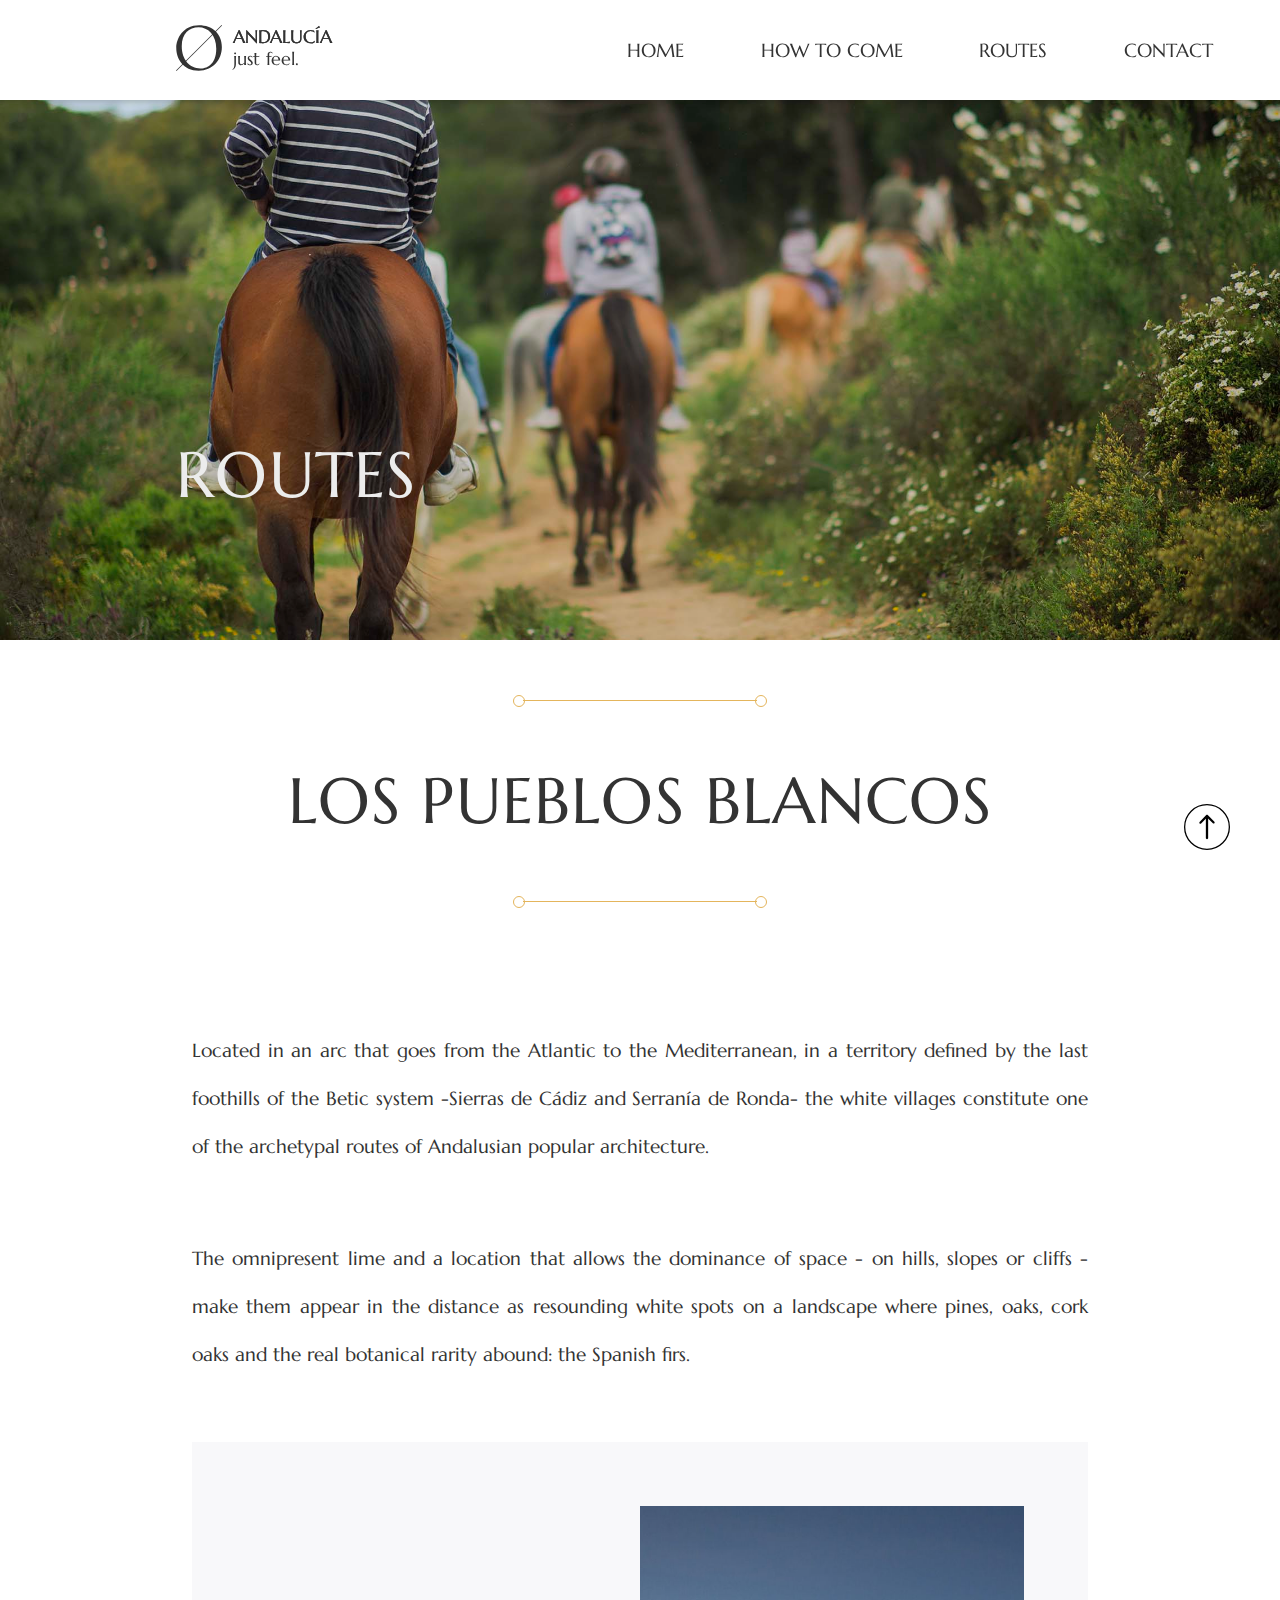
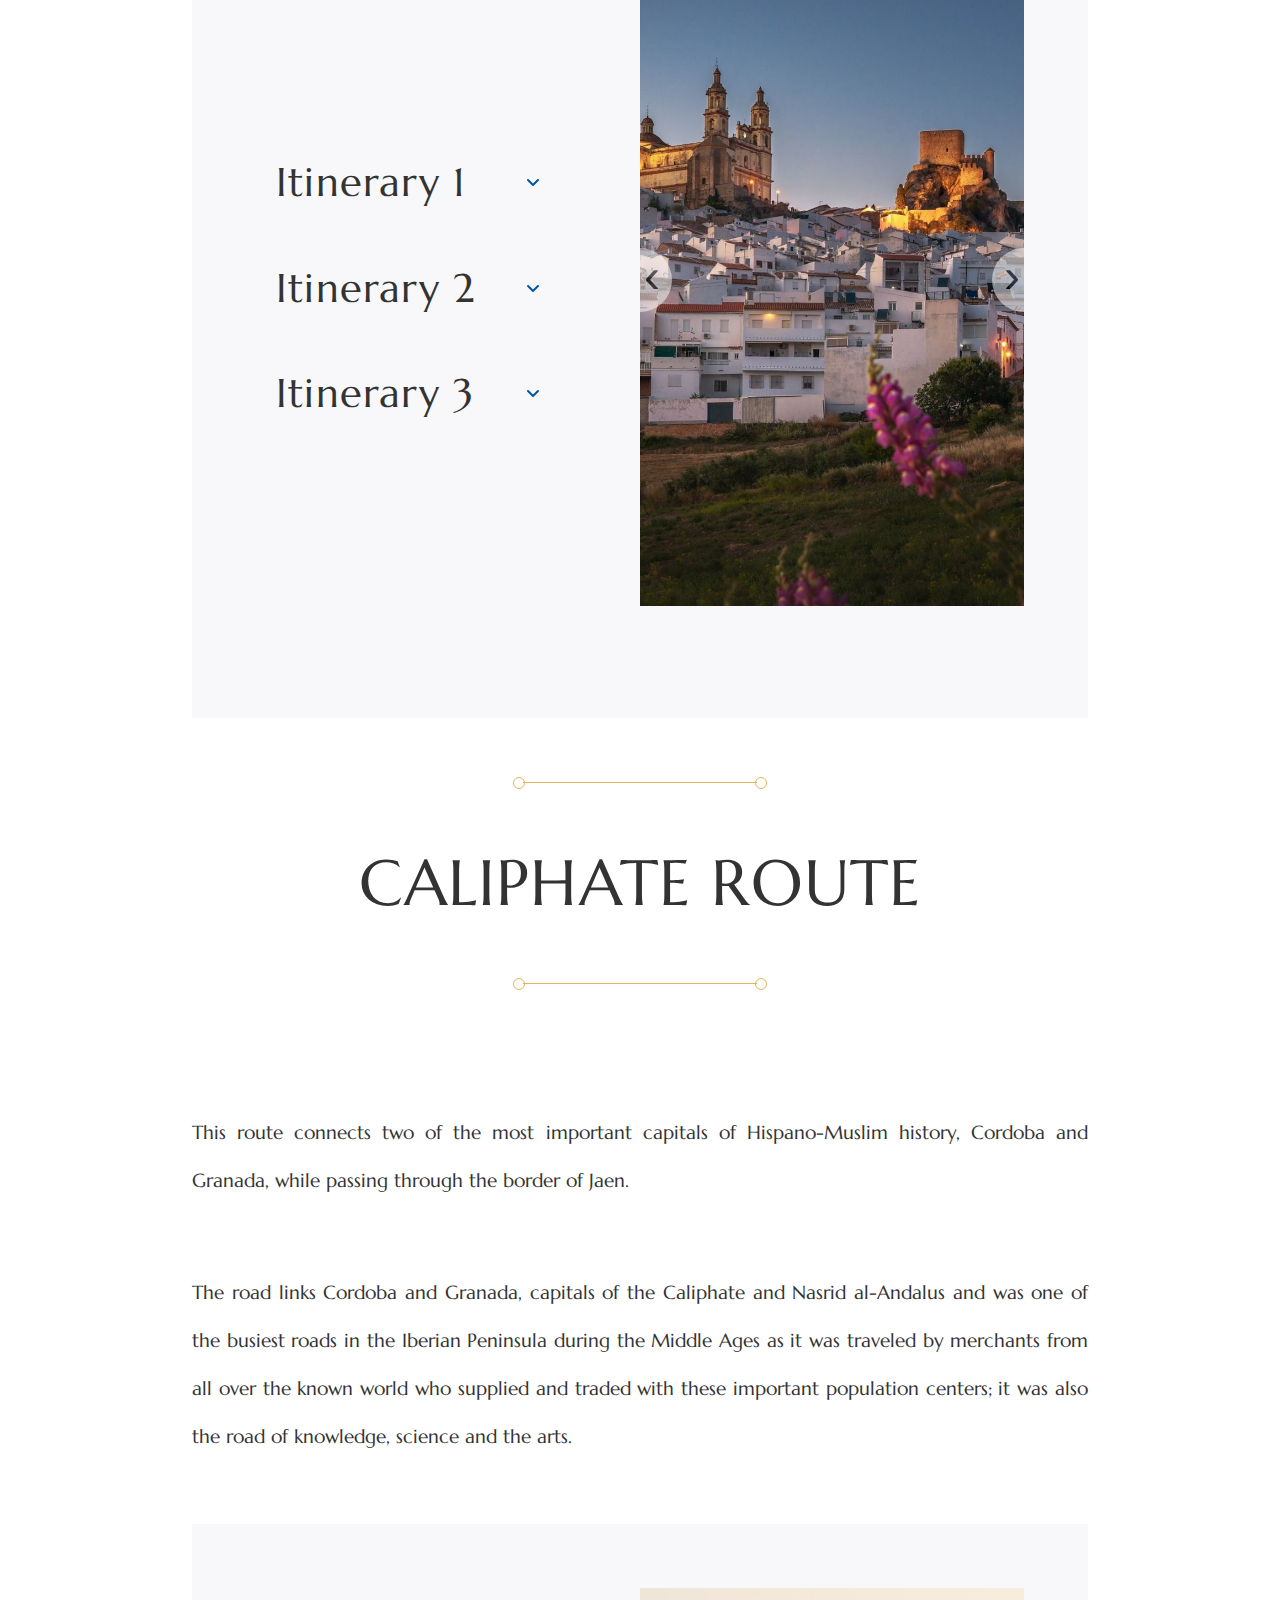
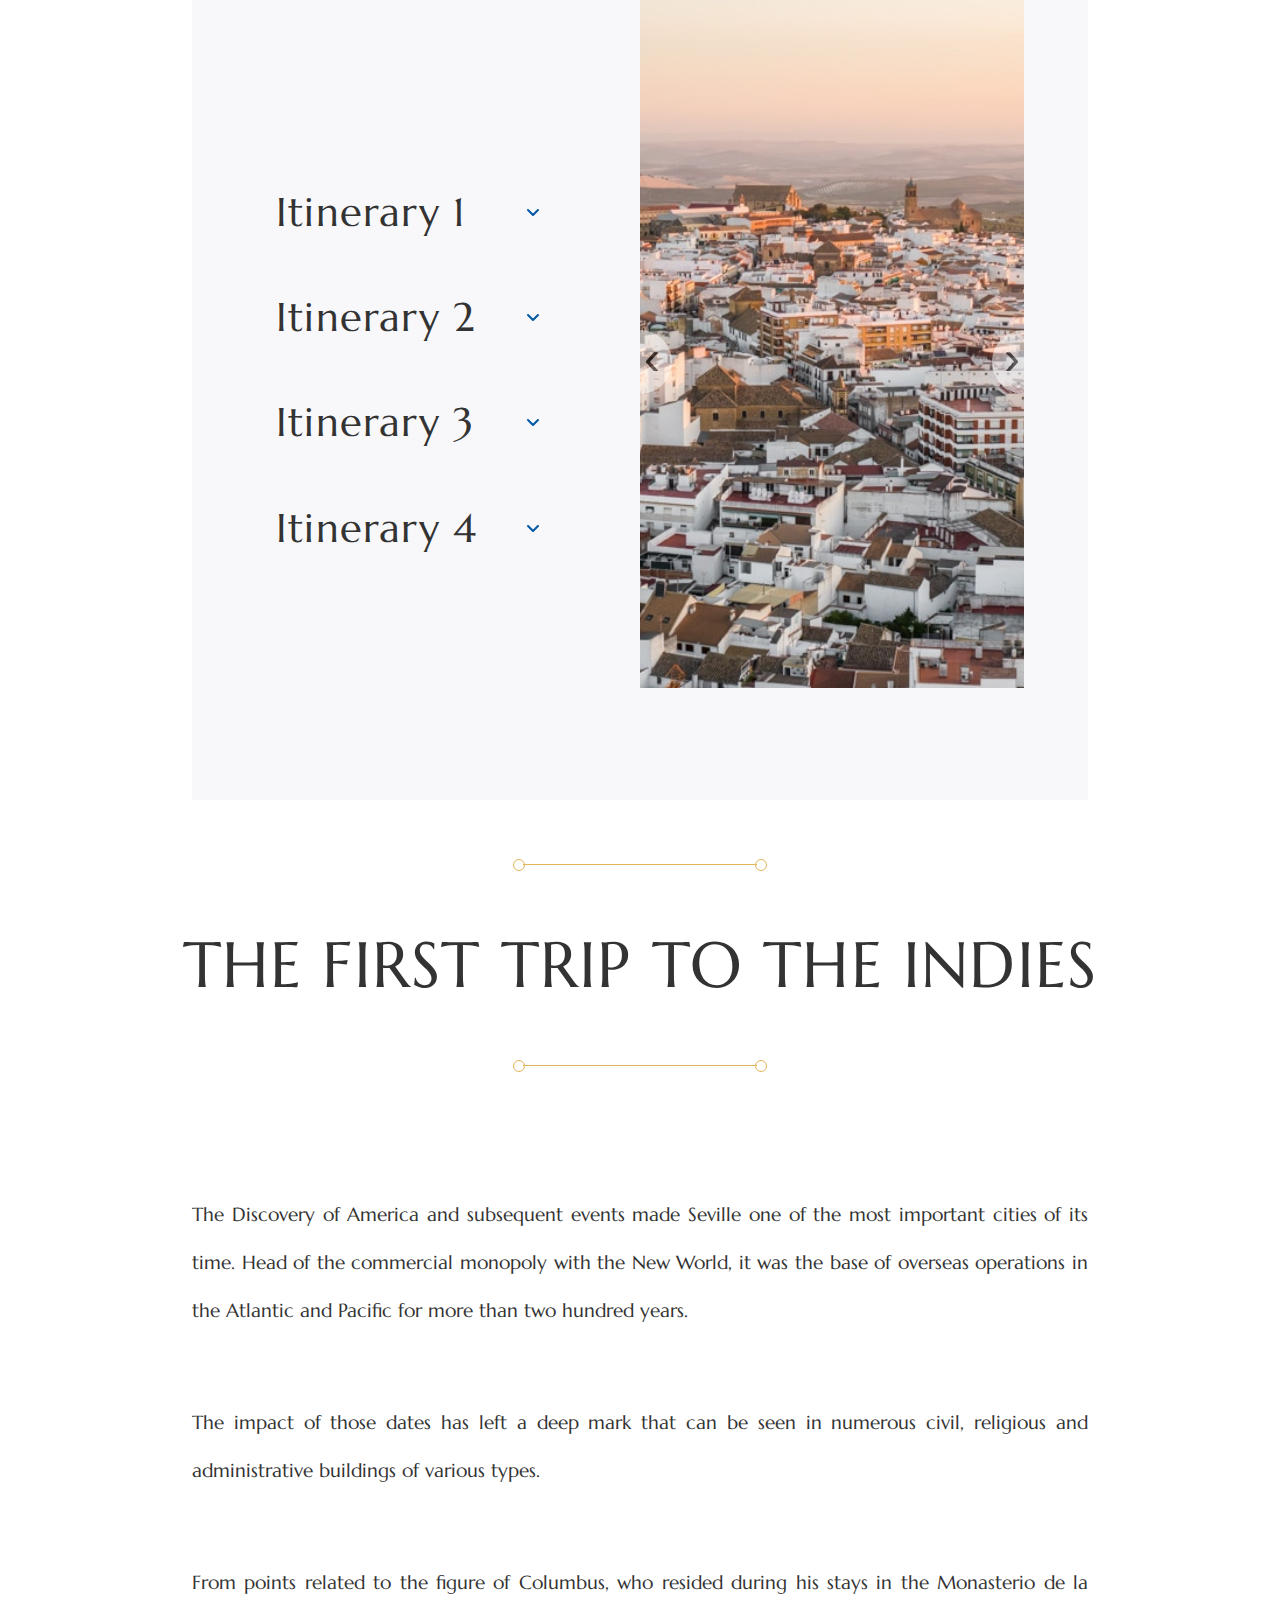
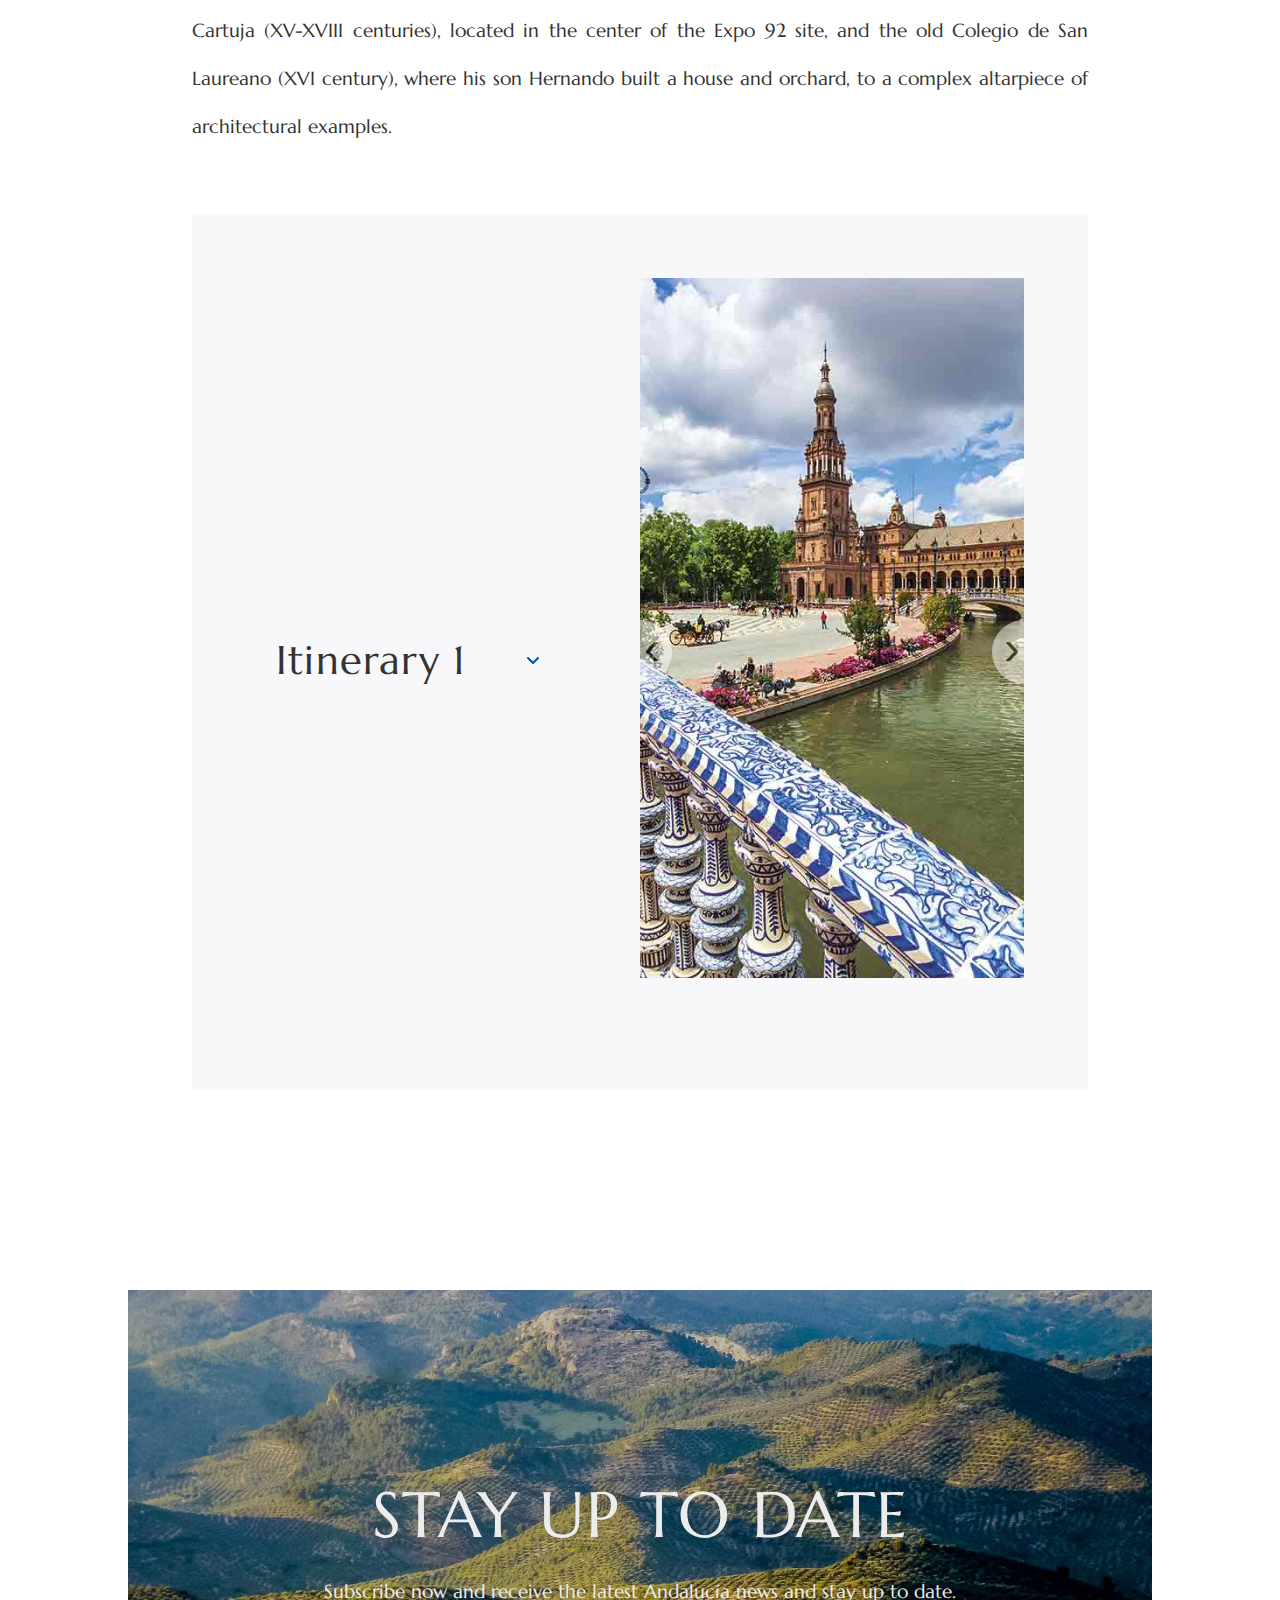
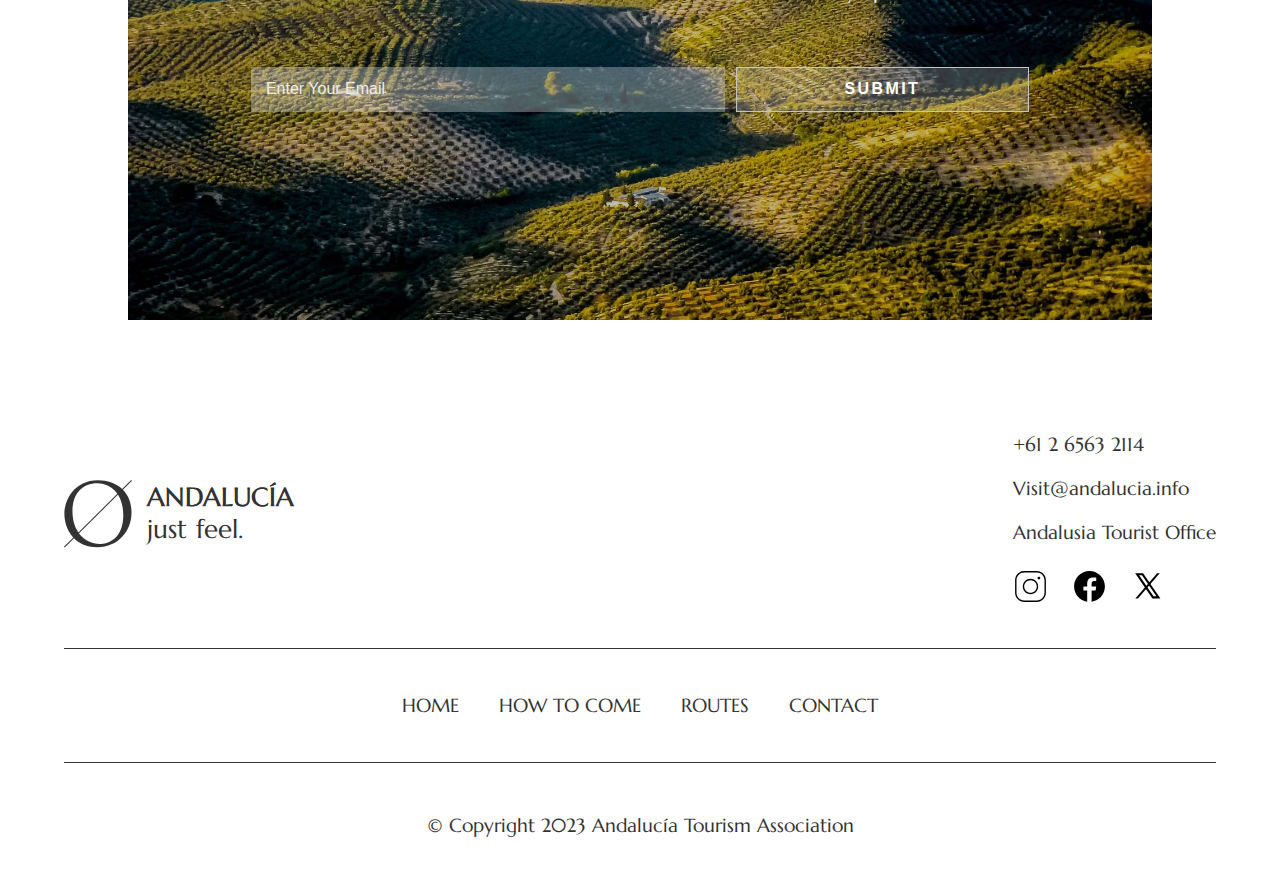
<file: web/html/routes.html>
<!DOCTYPE html>
<html>
    <head>
        <meta charset="utf-8">
        <meta name="viewport" content="width=device-width, initial-scale=1.0">
        <title>Feel Andalucía</title>
        <link href="../assets/css/styles.css" rel="stylesheet" type="text/css">
    </head>
    <body>
        <div class="contenedor">
            <div class="routes" name="routes" id="routes">
                <header id="header" class="">
                    <div class="logo">
                        <a href="index.html">
                            <svg xmlns="http://www.w3.org/2000/svg" viewBox="0 0 174.62 51" class="logo-img">
                                <g id="Capa_2" data-name="Capa 2">
                                    <g id="Content-2">
                                        <g id="Capa_2-2" data-name="Capa 2">
                                            <g id="Nav">
                                                <path class="cls-1" d="M27,48.29c-11.59,0-20.6-9.66-20.6-24.66,0-14.1,8-21.18,18.8-21.18,10.17,0,19.57,8.31,19.57,23.76C44.79,44.94,32.82,48.29,27,48.29Zm-1.74,2.45C40.8,50.74,51,38.83,51,24.41,51,9.4,40.16.26,25.67.26,7.9.26.3,15,.3,25.43.3,37,7.64,50.74,25.3,50.74Z"/>
                                                <path class="cls-1" d="M.56,51,0,50.43,50.71,0l.56.57Z"/>
                                                <g class="cls-2">
                                                    <text class="cls-3" transform="translate(62.99 19.91)">
                                                        AN
                                                        <tspan class="cls-4" x="28.34" y="0">
                                                            D
                                                        </tspan>
                                                        <tspan x="41.82" y="0">
                                                            ALUCÍA
                                                        </tspan>
                                                    </text>
                                                    <text class="cls-5" transform="translate(62.99 19.91)">
                                                        AN
                                                        <tspan class="cls-4" x="28.34" y="0">
                                                            D
                                                        </tspan>
                                                        <tspan x="41.82" y="0">
                                                            ALUCÍA
                                                        </tspan>
                                                    </text>
                                                    <text class="cls-3" transform="translate(62.99 43.91)">
                                                        just 
                                                        <tspan class="cls-6" x="36.85" y="0">
                                                            f
                                                        </tspan>
                                                        <tspan x="43.05" y="0">
                                                            eel.
                                                        </tspan>
                                                    </text>
                                                </g>
                                            </g>
                                        </g>
                                    </g>
                                </g>
                            </svg>
                        </a>
                    </div>
                    <div class="burger-holder" id="burger-holder">
                        <div class="bar"></div>
                        <div class="bar"></div>
                        <div class="bar"></div>
                    </div>
                    <nav id="list-nav">
                        <ul class="list-nav">
                            <li class="list-nav-item list-nav-item_home"><a href="index.html">Home</a></li>
                            <li class="list-nav-item list-nav-item_home"><a href="how-to-come.html">How to Come</a></li>
                            <li class="list-nav-item list-nav-item_home"><a href="routes.html">Routes</a></li>
                            <li class="list-nav-item list-nav-item_home"><a href="contact.html">Contact</a></li>
                        </ul>
                    </nav>
                    <nav id="list-nav-mobile">
                        <ul class="list-nav">
                            <li class="list-nav-item list-nav-item_home"><a href="index.html">Home</a></li>
                            <li class="list-nav-item list-nav-item_home"><a href="how-to-come.html">How to Come</a></li>
                            <li class="list-nav-item list-nav-item_home"><a href="routes.html">Routes</a></li>
                            <li class="list-nav-item list-nav-item_home"><a href="contact.html">Contact</a></li>
                        </ul>
                    </nav>
                </header>
                <div class="content-title">
                    <div class="header-img"></div>
                    <div class="title">
                        <h1>Routes</h1>
                    </div>
                </div>
            </div>
            <div class="intro routes-intro">
                <div class="contenedor-info">
                    <div class="route-1">
                        <span class="separador"></span>
                        <h3>Los Pueblos Blancos</h3>
                        <span class="separador"></span>
                        <p class="tab-intro">
                            Located in an arc that goes from the 
                            Atlantic to the Mediterranean, in a 
                            territory defined by the last foothills 
                            of the Betic system -Sierras de Cádiz 
                            and Serranía de Ronda- the white villages 
                            constitute one of the archetypal routes 
                            of Andalusian popular architecture.
                        </p>
                        <p class="tab-intro">
                            The omnipresent lime and a location that 
                            allows the dominance of space - on hills, 
                            slopes or cliffs - make them appear in the 
                            distance as resounding white spots on a 
                            landscape where pines, oaks, cork oaks and 
                            the real botanical rarity abound: the 
                            Spanish firs.
                        </p>
                        <div class="route-1-content">
                            <div id="route-1-itineraries" class="itineraries">
                                <h4 id="route-1-itinerary-1" class="collapsed">Itinerary 1</h4>
                                <div id="route-1-itinerary-1-div" class="collapse">
                                    <p>
                                        <span class="indicador">A</span>Arcos de la Frontera
                                    </p>
                                    <p>
                                        <span class="indicador">B</span>Media-Sidonia
                                    </p>
                                    <p>
                                        <span class="indicador">C</span>Vejer de la Frontera
                                    </p>
                                </div>
                                <h4 id="route-1-itinerary-2" class="collapsed">Itinerary 2</h4>
                                <div id="route-1-itinerary-2-div" class="collapse">
                                    <p>
                                        <span class="indicador">A</span>Casares
                                    </p>
                                    <p>
                                        <span class="indicador">B</span>Castellar de la Frontera
                                    </p>
                                    <p>
                                        <span class="indicador">C</span>Jimena de la Frontera
                                    </p>
                                    <p>
                                        <span class="indicador">D</span>Gaucín
                                    </p>
                                    <p>
                                        <span class="indicador">E</span>Algatocín
                                    </p>
                                    <p>
                                        <span class="indicador">F</span>Benalauría
                                    </p>
                                    <p>
                                        <span class="indicador">G</span>Benadalid
                                    </p>
                                    <p>
                                        <span class="indicador">H</span>Atajate
                                    </p>
                                    <p>
                                        <span class="indicador">I</span>Ronda
                                    </p>
                                </div>
                                <h4 id="route-1-itinerary-3" class="collapsed">Itinerary 3</h4>
                                <div id="route-1-itinerary-3-div" class="collapse">
                                    <p>
                                        <span class="indicador">A</span>Arcos de la Frontera
                                    </p>
                                    <p>
                                        <span class="indicador">B</span>Grazalema
                                    </p>
                                    <p>
                                        <span class="indicador">C</span>El Bosque
                                    </p>
                                    <p>
                                        <span class="indicador">D</span>Zahara
                                    </p>
                                    <p>
                                        <span class="indicador">E</span>Olvera
                                    </p>
                                    <p>
                                        <span class="indicador">F</span>Setenil de las Bodegas
                                    </p>
                                    <p>
                                        <span class="indicador">G</span>Benaoján
                                    </p>
                                    <p>
                                        <span class="indicador">H</span>Ronda
                                    </p>
                                </div>
                            </div>
                            <div class="route-1-slider">
                                <div class="slider-wrapper">
                                    <button class="slide-arrow" id="slide-arrow-prev">
                                        &#8249;
                                    </button>
                                    <button class="slide-arrow" id="slide-arrow-next">
                                        &#8250;
                                    </button>
                                    <ul class="slides-container" id="slides-container">
                                        <li class="route-1-slide">
                                            <div class="route-1-slide-img"></div>
                                        </li>
                                        <li class="route-1-slide">
                                            <div class="route-1-slide-img"></div>
                                        </li>
                                        <li class="route-1-slide">
                                            <div class="route-1-slide-img"></div>
                                        </li>
                                        <li class="route-1-slide">
                                            <div class="route-1-slide-img"></div>
                                        </li>
                                        <li class="route-1-slide">
                                            <div class="route-1-slide-img"></div>
                                        </li>
                                        <li class="route-1-slide">
                                            <div class="route-1-slide-img"></div>
                                        </li>
                                    </ul>
                                </div>
                            </div>
                        </div>
                    </div>
                    <div class="route-2">
                        <span class="separador"></span>
                        <h3>Caliphate Route</h3>
                        <span class="separador"></span>
                        <p class="tab-intro">
                            This route connects two of the most 
                            important capitals of Hispano-Muslim 
                            history, Cordoba and Granada, while 
                            passing through the border of Jaen.
                        </p>
                        <p class="tab-intro">
                            The road links Cordoba and Granada, 
                            capitals of the Caliphate and Nasrid 
                            al-Andalus and was one of the busiest 
                            roads in the Iberian Peninsula during 
                            the Middle Ages as it was traveled by 
                            merchants from all over the known world 
                            who supplied and traded with these 
                            important population centers; it was 
                            also the road of knowledge, science 
                            and the arts.
                        </p>
                        <div class="route-2-content">
                            <div id="route-2-itineraries" class="itineraries">
                                <h4 id="route-2-itinerary-1" class="collapsed">Itinerary 1</h4>
                                <div id="route-2-itinerary-1-div" class="collapse">
                                    <p>
                                        <span class="indicador">A</span>Fernán-Núñez
                                    </p>
                                    <p>
                                        <span class="indicador">B</span>Montemayor
                                    </p>
                                    <p>
                                        <span class="indicador">C</span>Montilla
                                    </p>
                                    <p>
                                        <span class="indicador">D</span>Aguilar de la Frontera
                                    </p>
                                </div>
                                <h4 id="route-2-itinerary-2" class="collapsed">Itinerary 2</h4>
                                <div id="route-2-itinerary-2-div" class="collapse">
                                    <p>
                                        <span class="indicador">A</span>Alcalá Real
                                    </p>
                                    <p>
                                        <span class="indicador">B</span>Moclín
                                    </p>
                                    <p>
                                        <span class="indicador">C</span>Colomera
                                    </p>
                                    <p>
                                        <span class="indicador">D</span>Pinos Puente
                                    </p>
                                    <p>
                                        <span class="indicador">E</span>Güevéjar
                                    </p>
                                    <p>
                                        <span class="indicador">F</span>Cogollos de la Vega
                                    </p>
                                    <p>
                                        <span class="indicador">G</span>Alfacar
                                    </p>
                                    <p>
                                        <span class="indicador">H</span>Víznar
                                    </p>
                                    <p>
                                        <span class="indicador">I</span>Granada
                                    </p>
                                </div>
                                <h4 id="route-2-itinerary-3" class="collapsed">Itinerary 3</h4>
                                <div id="route-2-itinerary-3-div" class="collapse">
                                    <p>
                                        <span class="indicador">A</span>Córdoba
                                    </p>
                                    <p>
                                        <span class="indicador">B</span>Medina Azahara Archaeological Ensemble
                                    </p>
                                    <p>
                                        <span class="indicador">C</span>Espejo
                                    </p>
                                    <p>
                                        <span class="indicador">D</span>Castro del Río
                                    </p>
                                    <p>
                                        <span class="indicador">E</span>Baena
                                    </p>
                                    <p>
                                        <span class="indicador">F</span>Zuheros
                                    </p>
                                    <p>
                                        <span class="indicador">G</span>Luque
                                    </p>
                                </div>
                                <h4 id="route-2-itinerary-4" class="collapsed">Itinerary 4</h4>
                                <div id="route-2-itinerary-4-div" class="collapse">
                                    <p>
                                        <span class="indicador">A</span>Lucena
                                    </p>
                                    <p>
                                        <span class="indicador">B</span>Cabra
                                    </p>
                                    <p>
                                        <span class="indicador">C</span>Priego de Córdoba
                                    </p>
                                    <p>
                                        <span class="indicador">D</span>Carcabuey
                                    </p>
                                    <p>
                                        <span class="indicador">E</span>Alcaudete
                                    </p>
                                    <p>
                                        <span class="indicador">F</span>Locubín Castle
                                    </p>
                                </div>
                            </div>
                            <div class="route-2-slider">
                                <div class="slider-wrapper">
                                    <button class="slide-arrow" id="slide-arrow-prev-2">
                                        &#8249;
                                    </button>
                                    <button class="slide-arrow" id="slide-arrow-next-2">
                                        &#8250;
                                    </button>
                                    <ul class="slides-container" id="slides-container-2">
                                        <li class="route-2-slide">
                                            <div class="route-2-slide-img"></div>
                                        </li>
                                        <li class="route-2-slide">
                                            <div class="route-2-slide-img"></div>
                                        </li>
                                        <li class="route-2-slide">
                                            <div class="route-2-slide-img"></div>
                                        </li>
                                        <li class="route-2-slide">
                                            <div class="route-2-slide-img"></div>
                                        </li>
                                        <li class="route-2-slide">
                                            <div class="route-2-slide-img"></div>
                                        </li>
                                        <li class="route-2-slide">
                                            <div class="route-2-slide-img"></div>
                                        </li>
                                    </ul>
                                </div>
                            </div>
                        </div>
                    </div>
                    <div class="route-3">
                        <span class="separador"></span>
                        <h3>The first trip to the Indies</h3>
                        <span class="separador"></span>
                        <p class="tab-intro">
                            The Discovery of America and subsequent events 
                            made Seville one of the most important cities of 
                            its time. Head of the commercial monopoly with the 
                            New World, it was the base of overseas operations 
                            in the Atlantic and Pacific for more than two 
                            hundred years.
                        </p>
                        <p class="tab-intro">
                            The impact of those dates has left a deep mark that 
                            can be seen in numerous civil, religious and 
                            administrative buildings of various types.
                        </p>
                        <p class="tab-intro">
                            From points related to the figure of Columbus, who 
                            resided during his stays in the Monasterio de la Cartuja 
                            (XV-XVIII centuries), located in the center of the Expo 
                            92 site, and the old Colegio de San Laureano (XVI century), 
                            where his son Hernando built a house and orchard, to a 
                            complex altarpiece of architectural examples.
                        </p>
                        <div class="route-3-content">
                            <div id="route-3-itineraries" class="itineraries">
                                <h4 id="route-3-itinerary-1" class="collapsed">Itinerary 1</h4>
                                <div id="route-3-itinerary-1-div" class="collapse">
                                    <p>
                                        <span class="indicador">A</span>Sevilla
                                    </p>
                                    <p>
                                        <span class="indicador">B</span>Castilleja de la Cuesta
                                    </p>
                                    <p>
                                        <span class="indicador">C</span>Santiponce
                                    </p>
                                    <p>
                                        <span class="indicador">D</span>Marchena
                                    </p>
                                </div>
                            </div>
                            <div class="route-3-slider">
                                <div class="slider-wrapper">
                                    <button class="slide-arrow" id="slide-arrow-prev-3">
                                        &#8249;
                                    </button>
                                    <button class="slide-arrow" id="slide-arrow-next-3">
                                        &#8250;
                                    </button>
                                    <ul class="slides-container" id="slides-container-3">
                                        <li class="route-3-slide">
                                            <div class="route-3-slide-img"></div>
                                        </li>
                                        <li class="route-3-slide">
                                            <div class="route-3-slide-img"></div>
                                        </li>
                                        <li class="route-3-slide">
                                            <div class="route-3-slide-img"></div>
                                        </li>
                                        <li class="route-3-slide">
                                            <div class="route-3-slide-img"></div>
                                        </li>
                                        <li class="route-3-slide">
                                            <div class="route-3-slide-img"></div>
                                        </li>
                                        <li class="route-3-slide">
                                            <div class="route-3-slide-img"></div>
                                        </li>
                                    </ul>
                                </div>
                            </div>
                        </div>
                    </div>
                </div>
                <div class="section-8">
                    <div class="section-8-content">
                        <h3>STAY UP TO DATE</h3>
                        <p>Subscribe now and receive the latest Andalucía news and stay up to date.</p>
                        <form>
                            <div class="content-1">
                                <input type="email" placeholder="Enter Your Email">
                            </div>
                            <div class="content-2">
                                <input type="submit" value="SUBMIT">
                            </div>
                        </form>
                    </div>
                    <div class="section-8-img"></div>
                </div>
            </div>
            <footer>
                <div class="footer-1">
                    <a href="#hero">
                        <svg xmlns="http://www.w3.org/2000/svg" viewBox="0 0 174.62 51" class="logo-img">
                            <g id="Capa_2" data-name="Capa 2">
                                <g id="Content-2">
                                    <g id="Capa_2-2" data-name="Capa 2">
                                        <g id="Nav">
                                            <path class="cls-1" d="M27,48.29c-11.59,0-20.6-9.66-20.6-24.66,0-14.1,8-21.18,18.8-21.18,10.17,0,19.57,8.31,19.57,23.76C44.79,44.94,32.82,48.29,27,48.29Zm-1.74,2.45C40.8,50.74,51,38.83,51,24.41,51,9.4,40.16.26,25.67.26,7.9.26.3,15,.3,25.43.3,37,7.64,50.74,25.3,50.74Z"/>
                                            <path class="cls-1" d="M.56,51,0,50.43,50.71,0l.56.57Z"/>
                                            <g class="cls-2">
                                                <text class="cls-3" transform="translate(62.99 19.91)">
                                                    AN
                                                    <tspan class="cls-4" x="28.34" y="0">
                                                        D
                                                    </tspan>
                                                    <tspan x="41.82" y="0">
                                                        ALUCÍA
                                                    </tspan>
                                                </text>
                                                <text class="cls-5" transform="translate(62.99 19.91)">
                                                    AN
                                                    <tspan class="cls-4" x="28.34" y="0">
                                                        D
                                                    </tspan>
                                                    <tspan x="41.82" y="0">
                                                        ALUCÍA
                                                    </tspan>
                                                </text>
                                                <text class="cls-3" transform="translate(62.99 43.91)">
                                                    just 
                                                    <tspan class="cls-6" x="36.85" y="0">
                                                        f
                                                    </tspan>
                                                    <tspan x="43.05" y="0">
                                                        eel.
                                                    </tspan>
                                                </text>
                                            </g>
                                        </g>
                                    </g>
                                </g>
                            </g>
                        </svg>
                    </a>
                    <div class="footer-information">
                        <ul>
                            <li>
                                <a href="tel:+61 2 6563 2114" target="_blank">
                                    +61 2 6563 2114
                                </a>
                            </li>
                            <li>
                                <a href="mailto:Visit@andalucia.info" target="_blank">
                                    Visit@andalucia.info
                                </a>
                            </li>
                            <li>
                                <a href="https://www.andalucia.org/es/inicio" target="_blank">
                                    Andalusia Tourist Office
                                </a>
                            </li>
                        </ul>
                        <div class="social">
                            <a href="http://instagram.com/viveandalucia" target="_blank">
                                <svg xmlns="http://www.w3.org/2000/svg" viewBox="0 0 50 50">
                                    <path class="st0" d="M16,3C8.8,3,3,8.8,3,16v18c0,7.2,5.8,13,13,13h18c7.2,0,13-5.8,13-13V16c0-7.2-5.8-13-13-13H16z M16,5h18
                                    c6.1,0,11,4.9,11,11v18c0,6.1-4.9,11-11,11H16C9.9,45,5,40.1,5,34V16C5,9.9,9.9,5,16,5z M37,11c-1.1,0-2,0.9-2,2s0.9,2,2,2
                                    s2-0.9,2-2S38.1,11,37,11z M25,14c-6.1,0-11,4.9-11,11s4.9,11,11,11s11-4.9,11-11S31.1,14,25,14z M25,16c5,0,9,4,9,9s-4,9-9,9
                                    s-9-4-9-9S20,16,25,16z"/>
                                </svg>
                            </a>
                            <a href="http://www.facebook.com/viveandalucia" target="_blank">
                                <svg xmlns="http://www.w3.org/2000/svg" viewBox="0 0 50 50">
                                    <path class="st0" d="M25,3C12.9,3,3,12.9,3,25c0,11,8.1,20.1,18.7,21.7V30.8h-5.4V25h5.4v-3.8c0-6.4,3.1-9.2,8.4-9.2
                                    c2.5,0,3.9,0.2,4.5,0.3v5H31c-2.2,0-3,2.1-3,4.5V25h6.6l-0.9,5.8H28v15.9C38.7,45.3,47,36.1,47,25C47,12.9,37.2,3,25,3z"/>
                                </svg>
                            </a>
                            <a href="http://www.twitter.com/viveandalucia" target="_blank">
                                <svg xmlns="http://www.w3.org/2000/svg" viewBox="0 0 50 50">
                                    <polygon class="st0" points="41,6 9.9,42 6.2,42 37.3,6 "/>
                                    <path class="st0" d="M15.7,9l20.6,30h-4.1L11.6,9H15.7 M17.3,6H5.9l24.7,36H42L17.3,6L17.3,6z"/>
                                </svg>
                            </a>
                        </div>
                    </div>
                </div>
                <div class="footer-2">
                    <div class="footer-navigation">
                        <ul class="footer-navigation-list">
                            <li class="footer-navigation-list-item"><a href="index.html">Home</a></li>
                            <li class="footer-navigation-list-item"><a href="how-to-come.html">How to Come</a></li>
                            <li class="footer-navigation-list-item"><a href="routes.html">Routes</a></li>
                            <li class="footer-navigation-list-item"><a href="contact.html">Contact</a></li>
                        </ul>
                    </div>
                </div>
                <div class="copyright">
                    <p>© Copyright 2023 Andalucía Tourism Association</p>
                </div>
            </footer>
            <a class="flecha" href="#hero">
                <svg xmlns="http://www.w3.org/2000/svg" viewBox="0 0 36 36">
                    <g id="Capa_2_1_">
                        <g id="Footer">
                            <path class="st0" d="M18,10.2c0.5,0,0.9,0.4,0.9,0.9l0,0v15.6c0,0.5-0.4,0.9-0.9,0.9s-0.9-0.4-0.9-0.9l0,0V11.1
                                C17.1,10.6,17.5,10.2,18,10.2z"/>
                            <path class="st0" d="M17.4,8.7c0.3-0.3,0.9-0.3,1.2,0l0,0l5.2,5.2c0.3,0.3,0.3,0.9,0,1.2s-0.9,0.3-1.2,0L18,10.6l-4.6,4.6
                                c-0.3,0.3-0.9,0.3-1.2,0s-0.3-0.9,0-1.2L17.4,8.7z"/>
                            <circle class="st1" cx="18" cy="18" r="17.5"/>
                        </g>
                    </g>
                </svg>
            </a>
        </div>
        <script src="../assets/js/Routes.js"></script>
        <script src="../assets/js/Menu.js"></script>
    </body>
</html>
</file>
<file: web/assets/css/styles.css>
@import url('https://fonts.googleapis.com/css2?family=Marcellus&family=Montserrat:wght@200;400;500;600&display=swap');
/*===============================================RESET=========================================================*/
html,
body,
body div,
span,
object,
iframe,
h1,
h2,
h3,
h4,
h5,
h6,
p,
blockquote,
pre,
abbr,
address,
cite,
code,
del,
dfn,
em,
img,
ins,
kbd,
q,
samp,
small,
strong,
sub,
sup,
var,
b,
i,
dl,
dt,
dd,
ol,
ul,
li,
fieldset,
form,
label,
legend,
table,
caption,
tbody,
tfoot,
thead,
tr,
th,
td,
article,
aside,
figure,
footer,
header,
hgroup,
menu,
nav,
section,
time,
mark,
audio,
video {
  margin: 0;
  padding: 0;
  border: 0;
  outline: 0;
  font-size: 100%;
  vertical-align: baseline;
  background: transparent;
}
/*==============================================================HTML==========================================*/

:root{
    --color-principal: #FFF;
    --color-secondary: #e4b55c;
    --color-text: #333333;
    --color-text-reverse: #ececec;
    --color-footer: #2B2A2A;

    --font-size-header: clamp(60px, 5vw, 120px);
    --font-size-title: clamp(40px, 5vw, 90px);
    --font-size-second-title: clamp(24px, 5vw, 40px);
    --font-size-options: clamp(18px, 1.5vw, 27px);
    --font-size-text: clamp(16px, 1.5vw, 20px);
}

html, body{
    height: 100vh;
    height: 100svh;
    scroll-behavior: smooth;
}

body{
    margin: 0;
    padding: 0;
    font-family: Marcellus, Montserrat, sans-serif;
    background-color: var(--color-principal);
    color: var(--color-text);
}

.contenedor{
    width: 100%;
    height: 100%;
}

h1, h3, h4{
    font-weight: normal;
    font-family: Marcellus, Montserrat, sans-serif;
    font-size: var(--font-size-title);
    letter-spacing: 0.075rem;
    margin-bottom: 5.87rem;
    line-height: 3rem;
}

h4{
    font-size: var(--font-size-second-title);
    margin-bottom: 1rem;
}

a{
    text-decoration: none;
    color: var(--color-text);
    font-size: var(--font-size-text);
}

a:hover{
    color: var(--color-secondary);
}

ul{
    list-style-type: none;
    margin: 0;
}

p{
    font-size: var(--font-size-text);
    line-height: 3rem;
    margin: 1.25rem 0;
}

.texto{
    width: 50%;
}

.resaltar{
    color: var(--color-secondary);
}

.flecha{
    position: fixed;
    z-index: 998;
    bottom: 3.125rem;
    right: 3.125rem;
    width: 2.875rem;
    height: 2.875rem;
    background: 0 0;
    mix-blend-mode: difference;
}

.flecha path{
    fill: var(--color-principal);
}

.flecha circle{
    fill: none;
    stroke: var(--color-principal);
}

.separador{
    margin-bottom: 6.25rem;
}

.cls-1,.cls-3,.cls-5{
    fill: var(--color-text);
}

.aumento .logo .cls-1, .aumento .logo .cls-3, .aumento .logo .cls-5{
    fill: var(--color-principal);
}

.cls-2,.cls-3,.cls-5{
    isolation: isolate;
}

.cls-3,.cls-5{
    font-size: 20px;
    font-family: Marcellus-Regular, Marcellus;
}

.cls-4{
    letter-spacing: -0.04rem;
}

.cls-5{
    stroke: var(--color-text);
    stroke-miterlimit: 10;
    stroke-width: 0.25px;
}

.aumento .logo .cls-5{
    stroke: var(--color-principal);
}

.cls-6{
    letter-spacing: -0.01rem;
}

/* ===================================================HEADER=========================================================*/

header{
    width: 100%;
    min-width: 31.25rem;
    height: 6.25rem;

    display: flex;
    justify-content: space-between;
    align-items: center;
    align-content: center;

    position: fixed;
    top: 0;
    z-index: 999;

    background-color: var(--color-principal);
    box-shadow: 0 2px 6px 0 rgba(0, 0, 0, 0.2);

    transition: 0.6s ease-in-out;
}

.aumento{
    height: 100%;
    align-items: unset;
    background: linear-gradient(152.98deg,rgba(18, 18, 18, 0.65) 14.8%,rgba(71, 69, 69, 0.85) 87.76%);
}

.logo{
    margin-left: 11.008rem;
}

.aumento .logo{
    display: flex;
    justify-content: center;
    transform: translateY(47.5%);
    transition: 0.6s ease-in-out;
}

.logo-img{
    width: 9.813rem;
    height: 4.375rem;
}

nav{
    width: 56.25%;
}

#list-nav-mobile{
    top: 0;
    right: 0;
    height: 100%;
    width: 45%;
    background-color: var(--color-principal);
    position: fixed;
    z-index: 999;
    transform: translateX(100%);
    transition: 0.6s ease-in-out;
}

#list-nav-mobile.clicked{
    transform: translateX(0%);
    transition: 0.6s ease-in-out;
}

#list-nav-mobile .list-nav{
    margin: 45% auto;
    display: flex;
    flex-flow: column nowrap;
    align-items: center;
    justify-content: unset;
    height: 50%;
    text-transform: uppercase;
    text-align: center;
}

#list-nav-mobile .list-nav .list-nav-item{
    width: 60%;
    margin: 1.25rem;
    border-bottom: 1px solid var(--color-secondary);
}

#list-nav-mobile .list-nav .list-nav-item a{
    padding: 0.625rem 0.313rem;
    color: var(--color-text);
}

.burger-holder{
    background-color: transparent;
    border: 1px solid var(--color-text);
    border-radius: 200px;
    width: 58px;
    height: 58px;
    position: fixed;
    top: 1.25rem;
    right: 1.25rem;
    z-index: 9999;
}

.bar{
    width: 15px;
    height: 1px;
    background-color: var(--color-text);
    transition: 0.5s ease-in-out;
    position: absolute;
    opacity: 1;
    top: 50%;
    left: 50%;
    transform: translate(-50%, -50%);
}

.burger-holder .bar:nth-child(1){
    top: calc(50% - 4px);
}

.burger-holder .bar:last-child{
    top: calc(50% + 4px);
}

header.aumento .burger-holder .bar{
    top: 50%;
    left: 50%;
    transition: 0.5s ease-in-out;
    transform: translate(-50%, -50%) rotate(45deg);
}

header.aumento .burger-holder .bar:nth-child(2){
    opacity: 0;
}

header.aumento .burger-holder .bar:last-child{
    transform: translate(-50%, -50%) rotate(-45deg);
}

.list-nav{
    display: flex;
    justify-content: space-evenly;
    text-transform: uppercase;
}

.list-nav-item a{
    padding: 0.313rem 0.625rem;
}

/* ======================================================FOOTER=========================================================*/

footer{
    width: 100%;
    margin-top: 5%;
    padding-bottom: 1.25rem;
}

footer li{
    padding: 0.625rem 0;
}

.copyright{
    margin: 0 5%;
    display: flex;
    justify-content: center;
    align-items: center;
    text-align: center;
    padding-top: 3%;
    padding-bottom: 0.5%;
    border-top: 0.063rem solid var(--color-text);
}

.footer-1{
    height: 100%;
    margin: 0 5%;
    padding: 3% 0;
    display: flex;
    justify-content: space-between;
    align-items: center;
}

.footer-1 .logo-img{
    width: 25.702vh;
    height: 11.955vh;
}

.footer-2{
    height: 100%;
    margin: 0 5%;

    display: flex;
    flex-flow: column nowrap;
}

.footer-information{
    height: 50%;
}

.footer-information ul, .footer-information .social{
    width: 100%;
}

.social{
    width: 25%;
    height: auto;
    margin-top: 0.938rem;
    display: flex;
}

.social a:nth-child(2){
    margin: 0 1.5rem;
}

.social svg{
    width: 2.188rem;
    height: 2.188rem;
}
.social svg:hover{
    fill: var(--color-secondary);
}

.footer-navigation{
    display: flex;
    justify-content: center;
    align-items: center;
    padding: 3% 0;
    border-top: 0.063rem solid var(--color-text);
}

.footer-navigation-list{
    display: flex;
    justify-content: space-between;
    text-transform: uppercase;
}

.footer-navigation-list a{
    padding: 0 1.25rem;
}

footer p, .copyright p{
    margin: 0;
}

/* ======================================================MEDIA-QUERIES============================================*/

@media (max-width: 990px){
    .logo{
        margin-left: 4.375rem;
    }
    footer{
        flex-flow: column nowrap;
    }
}
@media (max-width: 700px){
    footer{
        margin-top: 10%;
    }
    #list-nav{
        display: none;
    }
}
@media (min-width: 700px){
    .burger-holder{
        display: none;
    }
}
@media (max-width: 600px){
    .footer-1{
        flex-flow: column nowrap;
        align-items: unset;
        justify-content: unset;
    }
}
@media (max-width: 520px){
    .footer-navigation-list{
        width: 100%;
    }
    .footer-navigation-list a{
        padding: 0 0.313rem;
    }
    .logo{
        margin-left: 2.25rem;
    }
}
@media (max-width: 400px){
    .footer-navigation-list a{
        padding: 0;
    }
}

/* ======================================================INDEX.HTML============================================*/
/* ======================================================HERO============================================*/
.hero{
    min-height: 100vh;
    min-height: 100svh;
}
.video-content{
    width: 100%;
    height: 100%;
    position: absolute;
    top: 0;
    left: 0;
    overflow: hidden;
    opacity: 1;

    display: flex;
    justify-content: center;
    align-items: center;
}
.video-content .hero-title{
    width: 80%;
    position: absolute;
    z-index: 99;
}
.hero-title h1, .hero-title p{
    margin: 0 auto;
    text-align: center;
    color: var(--color-principal);
}
.hero-title p{
    margin-top: 1%;
    font-size: var(--font-size-hero-text);
}
.hero video{
    height: 100%!important;
    width: 100%!important;
    max-width: 100%!important;
    max-height: 100%!important;
    -o-object-fit: cover;
    font-family: "object-fit:cover;object-position:center";
    object-fit: cover;
    -o-object-position: center;
    object-position: center;
}

/* ======================================================SECTION-1============================================*/

.section-1{
    width: 100%;
    height: 100vh;
    height: 100svh;
    display: flex;
    justify-content: space-between;
    align-items: center;}
.section-1-text{
    width: 40%;
    padding: 0 6.25rem;
    color: var(--color-text);
}
.section-1-img{
    width: 60%;
    height: 100%;

    background-image: url(../img/Home-Content-1.jpg);
    background-size: cover;
    background-position: center center;
    background-repeat: no-repeat;
}

/* ======================================================SECTION-2============================================*/

.section-2{
    width: 100%;
    margin-top: 5.625rem;
}
.section-2-text{
    text-align: center;
}
.section-2-text h3{
    padding: 6.875rem 0;
    padding-bottom: 2rem;
}
.slider-wrapper {
    position: relative;
    overflow: hidden;
    display: flex;
    flex-flow: column nowrap;
    align-items: flex-end;
    justify-content: center;
}
.slides-container{
    width: 100%;
    height: 700px;
    display: flex;
    overflow-x: hidden;
    scroll-behavior: smooth;
    list-style: none;
    margin: 0;
    padding: 0;
    padding-bottom: 3rem;
}
.slide-arrow {
    position: absolute;
    display: flex;
    z-index: 100;
    top: 0;
    bottom: 0;
    margin: auto;
    height: 4rem;
    background-color: white;
    border: none;
    width: 2rem;
    font-size: 3rem;
    padding: 0;
    cursor: pointer;
    opacity: 0.5;
    transition: opacity 100ms;
}
.slide-arrow:hover,
.slide-arrow:focus {
    opacity: 1;
}
#slide-arrow-prev {
    left: 0;
    padding-left: 0.25rem;
    border-radius: 0 2rem 2rem 0;
}
#slide-arrow-next {
    right: 0;
    padding-left: 0.75rem;
    border-radius: 2rem 0 0 2rem;
}
.slide{
    width: 25%;
    height: 100%;
    flex: 1 0 25%;
    margin: 0 0.5%;
    transition: all 500ms ease-in-out;
    position: relative;
    display: flex;
    align-items: flex-end;
}
.slide .text{
    z-index: 99;
    position: absolute;
    transition: all 500ms ease-in-out;
    color: transparent;
    max-width: 80%;
    margin: 10%;
    margin-left: 10%;
    margin-bottom: 3rem;
}
.slide .text h4{
    line-height: 4rem;
    margin-bottom: 0;
}
.slide:hover .text{
    transition: all 500ms ease-in-out;
    color: var(--color-principal);
}
.slide-img{
    width: 100%;
    height: 100%;
    transition: all 500ms ease-in-out;
    background-size: cover;
    background-position: center center;
    background-repeat: no-repeat;
    position: absolute;
}
.slide:hover .slide-img{
    transition: all 500ms ease-in-out;
    filter: brightness(70%);
    color: var(--color-principal);
    transform: scale(0.99);
}
.slide:nth-child(1) .slide-img{
    background-image: url(../img/Home-Content-2-Beach.jpg);
    margin-left: 0;
}
.slide:nth-child(2) .slide-img{
    background-image: url(../img/Home-Content-2-Castles.jpg);
}
.slide:nth-child(3) .slide-img{
    background-image: url(../img/Home-Content-2-Desert.jpg);
}
.slide:nth-child(4) .slide-img{
    background-image: url(../img/Home-Content-2-Nature.jpg);
}
.slide:nth-child(5) .slide-img{
    background-image: url(../img/Home-Content-2-Pueblos-Blancos.jpg);
}
.slide:nth-child(6) .slide-img{
    background-image: url(../img/Home-Content-2-Ski.jpg);
    margin-right: 0;
}

/*==============================================SECTION-3========================================================================================================================*/

.section-3{
    width: 100%;
    height: 66vh;
    height: 66svh;
    overflow: hidden;
    position: relative;
    display: flex;
    justify-content: center;
    align-items: center;
    margin-top: 12.5rem;
    color: var(--color-text-reverse);
    background-color: #121212;
}
.section-3 video{
    width: 100%;
    opacity: 0.80;
    height: 100%;
    max-height: 100%;
    -o-object-fit: cover;
    font-family: "object-fit:cover;object-position:center";
    object-fit: cover;
    -o-object-position: center;
    object-position: center;
}
.section-3 .content{
    min-height: 3rem;
    min-width: 10rem;
    position: absolute;
    z-index: 100;
    background-color: transparent;
    padding: 1.5rem 2rem;
    font-weight: 550;
    text-align: center;
}
.section-3 .content p:nth-child(1){
    text-transform: uppercase;
}

/*==============================================SECTION-4========================================================================================================================*/

.section-4{
    width: 100%;
    margin-top: 12.5rem;
    display: flex;
}
.section-4-map{
    width: 60%;
    padding-top: 5.87rem;
    background-color: #f8f8fa;
}
.section-4-map svg{
    width: 90%;
    height: 100%;
    margin-left: 10%;
}
.section-4-map .cls-1, .section-4-map .cls-10, .section-4-map .cls-13, .section-4-map .cls-9{
    fill: none;
}
.section-4-map .cls-2{
    clip-path: url(#clip-path);
}
.section-4-map .cls-3{
    clip-path: url(#clip-path-2);
}
.section-4-map .cls-4, .section-4-map .cls-8{
    fill: #f4f4df;
}
.section-4-map .cls-4, .section-4-map .cls-5, .section-4-map .cls-6, .section-4-map .cls-7,.cls-8{
    fill-rule: evenodd;
}
.section-4-map .cls-5{
    fill: #d6d6d6;
}
.section-4-map .cls-11, .section-4-map .cls-12, .section-4-map .cls-6, .section-4-map .cls-7{
    fill: #f1f2f3;
}
.section-4-map .cls-12, .section-4-map .cls-13, .section-4-map .cls-7, .section-4-map .cls-8, .section-4-map .cls-9{
    stroke: #dee3e8;
}
.section-4-map .cls-7, .section-4-map .cls-8{
    stroke-miterlimit: 10;
}
.section-4-map .cls-10, .section-4-map .cls-11, .section-4-map .cls-12, .section-4-map .cls-13, .section-4-map .cls-14, .section-4-map .cls-15, .section-4-map .cls-9{
    stroke-linejoin: round;
}
.section-4-map .cls-9{
    stroke-width:2.41px;
}
.section-4-map .cls-10,.cls-11{
    stroke: #0978a1;
}
.section-4-map .cls-10, .section-4-map .cls-11, .section-4-map .cls-12, .section-4-map .cls-13{
    stroke-width: 0.43px;
}
.section-4-map .cls-14{
    fill: #d1d9e0;
    stroke: #fff;
    stroke-linecap: round;
    transition: all 500ms ease-in-out;
}
.section-4-text{
    padding-top: 5.87rem;
    padding-left: 6.25rem;
    width: 40%;
    background-color: #f8f8fa;
}
.section-4-text h3{
    padding-bottom: 2rem;
}
.section-4 .slider-wrapper{
    border-radius: 4px;
    box-shadow: 0 20px 40px 0 rgba(0,0,0,0.1);
    background-color: #f8f8fa;
}
.section-4 .slide-arrow{
    top: 10%;
    bottom: 60%;
}
.section-4 .slides-container{
    padding-bottom: 0;
    height: unset;
}
.section-4 .slide{
    width: 100%;
    flex: 1 0 100%;
    margin: 0;
    display: unset;
}
.section-4 .slide .text{
    color: var(--color-text);
    position: unset;
    z-index: unset;
    margin: 10px 3rem;
    margin-right: 0;
    display: flex;
    flex-flow: column nowrap;
    justify-content: center;
}
#slide-arrow-prev-2{
    left: 0;
    padding-left: 0.25rem;
    border-radius: 0 2rem 2rem 0;
}
#slide-arrow-next-2{
    right: 0;
    padding-left: 0.75rem;
    border-radius: 2rem 0 0 2rem;
}
.section-4-slide-img{
    width: 100%;
    height: 245px;
    transition: all 500ms ease-in-out;
    background-size: cover;
    background-position: center center;
    background-repeat: no-repeat;
    margin: 0;
}
.slide:nth-child(1) .section-4-slide-img{
    background-image: url(../img/Home-Content-4-Granada.jpg);
}
.slide:nth-child(2) .section-4-slide-img{
    background-image: url(../img/Home-Content-4-Cadiz.jpg);
}
.slide:nth-child(3) .section-4-slide-img{
    background-image: url(../img/Home-Content-4-Huelva.jpg);
}
.slide:nth-child(4) .section-4-slide-img{
    background-image: url(../img/Home-Content-4-Cordoba.jpg);
}
.slide:nth-child(5) .section-4-slide-img{
    background-image: url(../img/Home-Content-4-Sevilla.jpg);
}
.slide:nth-child(6) .section-4-slide-img{
    background-image: url(../img/Home-Content-4-Almeria.jpg);
}
.slide:nth-child(7) .section-4-slide-img{
    background-image: url(../img/Home-Content-4-Jaen.jpg);
}
.slide:nth-child(8) .section-4-slide-img{
    background-image: url(../img/Home-Content-4-Malaga.jpg);
}

/*==============================================SECTION-5========================================================================================================================*/

.section-5{
    width: 100%;
    height: 66vh;
    height: 66svh;
    display: flex;
    max-width: 100%;
    max-height: 100%;
    flex-wrap: wrap;
    margin-top: 12.5rem;
}
.grupo-1, .grupo-2{
    width: 50%;
    height: 100%;
    display: flex;
    flex-wrap: wrap;
    flex: 1 1 0%;
}
.grupo-1 .section-5-img, .grupo-2 .section-5-img{
    background-size: cover;
    background-position: center center;
    background-repeat: no-repeat;
    margin: 0.25%;
    height: 49.5%;
    flex: 1 1 auto;
}
.grupo-1 .section-5-img:nth-child(1){
    width: 24.5%;
    background-image: url(../img/Home-Content-5-1.jpg);
}
.grupo-1 .section-5-img:nth-child(2){
    width: 24.5%;
    background-image: url(../img/Home-Content-5-2.jpg);
}
.grupo-1 .section-5-img:nth-child(3){
    width: 99.5%;
    background-image: url(../img/Home-Content-5-5.jpg);
}
.grupo-2 .section-5-img:nth-child(1){
    width: 99.5%;
    height: 99.5%;
    background-image: url(../img/Home-Content-5-4.jpg);
}

/*==============================================SECTION-6========================================================================================================================*/

.section-6{
    width: 100%;
    height: 100vh;
    height: 100svh;

    display: flex;
    justify-content: space-between;
    align-items: center;
    margin-top: 12.5rem;
}
.section-6-text{
    width: 40%;
    margin-bottom: 6.875rem;
    padding: 0 6.25rem;
    color: var(--color-text);
}
.section-6-img{
    width: 60%;
    height: 100%;

    background-image: url(../img/Home-Content-6.jpg);
    background-size: cover;
    background-position: center center;
    background-repeat: no-repeat;
}

/*==============================================SECTION-7========================================================================================================================*/

.section-7{
    width: 100%;
    height: 100vh;
    height: 100svh;
    display: flex;
    justify-content: space-between;
    align-items: center;
    margin-top: 12.5rem;
    background-color: #f8f8fa;
}
.section-7-text{
    width: 40%;
    margin-bottom: 6.875rem;
    padding: 0 6.25rem;
    color: var(--color-text);
}
.section-7-img{
    width: 60%;
    height: 100%;

    background-image: url(../img/Home-Content-7.jpg);
    background-size: cover;
    background-position: center center;
    background-repeat: no-repeat;
}

/*==============================================SECTION-8========================================================================================================================*/

.section-8{
    width: 80%;
    height: 70vh;
    height: 70svh;
    margin: 0 auto;
    margin-top: 12.5rem;
    display: flex;
    align-items: center;
    justify-content: center;
    position: relative;
    color: var(--color-text-reverse);
}
.section-8-img{
    width: 100%;
    height: 100%;
    background-image: url(../img/Home-Content-8.jpg);
    background-size: cover;
    background-position: center center;
    background-repeat: no-repeat;
    filter: brightness(75%);
}
.section-8-content{
    width: 80%;
    display: flex;
    flex-flow: column nowrap;
    align-items: center;
    justify-content: center;
    
    position: absolute;
    z-index: 100;
    text-align: center;
    margin: 0 5%;
}
.section-8 h3{
    margin-bottom: 1rem;
}
.section-8 form{
    width: 100%;
    max-width: 972px;
    display: flex;
    padding-top: 2rem;
}
.section-8 form .content-1{
    width: 59%;
    height: 45px;
    margin: 0 2.5%;
}
.section-8 form .content-2{
    width: 39%;
    height: 45px;
    margin: 0 2.5%;
}
.section-8 form .content-1 input[type="email"], .section-8 form .content-2 input[type="submit"]{
    width: 100%;
}
.section-8 form .content-1 input[type="email"]{
    height: 25px;
    border: 0;
    outline: none;
    background: rgba(255, 255, 255, 0.3);
    color: var(--color-text-reverse);
    font-size: 1rem;
    padding: 10px 15px;
}
.section-8 form .content-1 input[type="email"]::placeholder{
    color: var(--color-text-reverse);
}
.section-8 form .content-2 input[type="submit"]{
    height: 45px;
    border: 1px solid #c3c3c3;
    width: 100%;
    color: var(--color-principal);
    background: rgba(255, 255, 255, 0.2);
    padding: 10px 15px;
    outline: none;
    text-decoration: none;
    font-size: 1rem;
    cursor: pointer;
    font-weight: 600;
    letter-spacing: 0.15rem;
}
.section-8 form .content-2 input[type="submit"]:hover{
    background-color: var(--color-principal);
    color: var(--color-secondary);
}

/*==============================================MEDIA-QUERIES========================================================================================================================*/

@media (max-width: 1920px){
    .section-1-text, .section-2-text, .section-6-text, .section-7-text{
        margin-top: 5.87rem;
    }
    h3{
        line-height: 2rem;
        margin-bottom: 4.87rem;
    }
    .section-2 .slide{
        width: 33%;
        flex: 1 0 33%;
    }
    .section-4-tarjetita{
        margin-bottom: 5.87rem;
    }
}
@media (max-width: 1600px){
    .section-4{
        background-color: #f8f8fa;
        position: relative;
        align-items: flex-end;
    }
    .section-4-text{
        width: 45%;
        z-index: 99;
        background-color: transparent;
    }
    .section-4-map{
        width: 100%;
        background-color: transparent;
        display: flex;
        justify-content: end;
        position: absolute;
        z-index: 98;
    }
    .section-4-map svg{
        width: 66vh;
        width: 66svh;
    }
}
@media (max-width: 1400px){
    .section-2 .slide{
        width: 50%;
        flex: 1 0 50%;
        margin: 0 0.25%;
    }
}
@media (max-width: 1300px){
    .section-4 svg{
        width: 60%;
    }
    .section-1, .section-6, .section-7{
        flex-flow: column nowrap;
        flex: 1 0 100%;
        height: auto;
    }
    .section-1-img, .section-6-img, .section-7-img{
        width: 100%;
    }
    .section-1-text, .section-6-text, .section-7-text{
        width: 90%;
        margin: 5.87rem auto;
        padding: 0;
    }
    .section-6-text, .section-7-text{
        order: 1;
    }
    .section-1-img{
        background-attachment: fixed;
        background-position: unset;
        height: 66vh;
        height: 66svh;
    }
    .section-6-img, .section-7-img{
        height: 50vh;
        height: 50svh;
    }
}
@media (max-width: 1200px){
    .section-4{
        background-color: #f8f8fa;
        position: relative;
        align-items: unset;
        flex-direction: column;
        height: 100vh;
        height: 100svh;
    }
    .section-4-text{
        width: 90%;
        height: 50%;
        padding-right: 5%;
        padding-left: 5%;
    }
    .section-4-map{
        position: unset;
        padding: 0;
        height: 50%;
        justify-content: center;
        overflow: hidden;
    }
    .section-4-map svg{
        width: 100%;
        margin: 0;
    }
    .section-8-content form{
        flex-direction: column;
        align-items: center;
    }
    .section-8 form .content-1{
        margin-bottom: 2rem;
        width: 70%;
    }
    .section-8 form .content-2{
        width: 40%;
    }
}
@media (max-width: 700px){
    .section-2 .slide{
        width: 100%;
        flex: 1 0 100%;
        margin: 0;
    }
    .section-1-img{
        background-attachment: unset;
    }
    .section-5 .grupo-2{
        display: none;
    }
    .section-4-text{
        width: 100%;
        padding-right: 0;
        padding-left: 0;
    }
    .section-4-text h3{
        padding-left: 5%;
    }
}
/* ======================================================HOW-TO-COME.HTML============================================*/
/* ======================================================HEADER============================================*/

.how-to-come{
    width: 100%;
    height: 100%;
    max-height: 40rem;
}
.content-title{
    max-width: 100%;
    height: 100%;

    display: flex;
    align-items: flex-end;
    justify-content: start;
    position: relative;
}
.title{
    margin-left: 11.008rem;
    margin-bottom: 7.813rem;
    color: var(--color-text-reverse);
}
.title h1{
    margin: 0;
    font-size: var(--font-size-header);
    line-height: 5rem;
    text-transform: uppercase;
}
.how-to-come .header-img{
    width: 100%;
    height: 100%;

    background-image: url(../img/How-To-Come-Header.jpg);
    background-size: cover;
    background-position: center;
    background-repeat: no-repeat;
    filter: brightness(88%);

    position: absolute;
    bottom: 0;
    left: 0;
    right: 0;
    z-index: -1;
    overflow: hidden;
}

/*========================================================HOW-TO-COME-INTRO======================================*/

.intro{
    width: 100%;
    min-height: 100%;
}
.separador{
    width: 254px;
    max-width: 50%;
    height: 1px;
    margin: 60px auto 60px auto;

    display: flex;
    flex: 0 auto;
    align-items: center;
    justify-content: space-between;
    position: relative;
    
    background-image: linear-gradient(to right, var(--color-secondary) 0%, var(--color-secondary) 100%);
    background-repeat: no-repeat;
    background-size: calc(100% - 20px) 1px;
    background-position: left 10px center;
}
.separador::before, .separador::after{
    content: "";

    width: 10px;
    height: 10px;
    
    border: 1px solid var(--color-secondary);
    border-radius: 50%;
    
    display: block;
    flex: 0 auto;
}
.contenedor-info{
    width: 100%;
    height: 100%;
}
.tab-1, .tab-2{
    display: flex;
    flex-flow: column nowrap;
    margin-top: 5%;
}
.tab-1 h3, .tab-2 h3{
    margin: 0 auto;
    line-height: 5rem;
    text-transform: uppercase;
}
.tab-1-text, .tab-1-img, .tab-2-img, .tab-intro, .tab-2-text{
    width: 70%;
    margin: 0 auto;
}
.tab-intro{
    width: 50%;
    text-align: justify;
}
.tab-1-img, .tab-2-img{
    height: 66vh;
    height: 66svh;
    margin-top: 60px;
    background-size: cover;
    background-position: center;
    background-repeat: no-repeat;
}
.tab-1-img{
    margin-bottom: 60px;
    background-image: url(../img/How-To-Come-Contenedor-Info-Tab-1.jpg);
}
.tab-2-img{
    background-image: url(../img/How-To-Come-Contenedor-Info-Tab-2.jpg);
}
.tab-1-text h4{
    margin-top: 5%;
    margin-bottom: 0;
    border-top: 1px solid #f8f8fa;
    border-bottom: 1px solid #f8f8fa;
    padding: 20px;
    display: flex;
    align-items: center;
    cursor: pointer;
    transition: all 0.6s ease-in-out;
}
.tab-1-text h4:hover{
    background-color: var(--color-text-reverse);
}
.tab-1-text h4::after{
    content: "";
    flex-shrink: 0;
    width: 1.25rem;
    height: 1.25rem;
    margin-left: auto;
    background-image: url(../img/arrow.svg);
    background-repeat: no-repeat;
    background-size: 1.25rem;
    transition: transform .2s ease-in-out;
}
.tab-1-text h4:not(.collapsed):after{
    transform: rotate(180deg);
}
.collapse:not(.show){
    height: 0;
}
.collapse:not(.show), .show{
    overflow: hidden;
    transition: height 1s ease;
}
.tab-1-text p{
    padding-left: 20px;
}
.how-to-come-intro .section-8{
    margin-top: 0;
}

/*========================================================PLACES-TO-STAY======================================*/

.accommodations{
    width: 100%;
    display: flex;
    flex-wrap: wrap;
    justify-content: center;
    margin-top: 5%;
}
.accommodation{
    width: 100%;
    display: flex;
    justify-content: center;
    align-items: center;
}
.accommodation-text{
    width: 45%;
    height: 100%;
    padding-left: 5%;
    color: var(--color-text);
    display: flex;
    flex-flow: column nowrap;
    justify-content: center;
}
.accommodation2 .accommodation-text{
    padding-right: 5%;
    text-align: right;
    background-color: #f8f8fa;
}
.accommodation-1-img, .accommodation-2-img, .accommodation-3-img, .accommodation-4-img, .accommodation-5-img, .accommodation-6-img{
    width: 50%;
    height: 700px;
    background-position: center;
    background-repeat: no-repeat;
    background-size: cover;
}
.accommodation-1-img{
    background-image: url(../img/How-To-Come-Contenedor-Info-Tab-2-Accomodation-1.jpg);
}
.accommodation-2-img{
    order: 1;
    background-image: url(../img/How-To-Come-Contenedor-Info-Tab-2-Accomodation-2.jpg);
}
.accommodation-3-img{
    background-image: url(../img/How-To-Come-Contenedor-Info-Tab-2-Accomodation-3.jpg);
}
.accommodation-4-img{
    order: 1;
    background-image: url(../img//How-To-Come-Contenedor-Info-Tab-2-Accomodation-4.jpg);
}
.accommodation-5-img{
    background-image: url(../img/How-To-Come-Contenedor-Info-Tab-2-Accomodation-5.jpeg);
}
.accommodation-6-img{
    order: 1;
    background-image: url(../img/How-To-Come-Contenedor-Info-Tab-2-Accomodation-6.jpg);
}

/*==============================================MEDIA-QUERIES========================================================================================================================*/

@media (max-width: 1400px){
    .accommodation{
        flex-flow: column nowrap;
    }
    .accommodation-1-img, .accommodation-2-img, .accommodation-3-img, .accommodation-4-img, .accommodation-5-img, .accommodation-6-img{
        height: 350px;
        width: 100%;
    }
    .accommodation-text{
        width: 90%;
        height: 45%;
        padding: 0;
        padding-top: 5%;
    }
    .accommodation2 .accommodation-text{
        padding: 5%;
        order: 2;
    }
}
@media (max-width: 1050px){
    .tab-1-text, .tab-1-img, .tab-2-img, .tab-intro, .tab-2-text, .accommodation-text{
        width: 90%;
        padding: 5%;
    }
    .accommodation-text, .accommodation2 .accommodation-text{
        padding-top: 10%;
    }
}
@media (max-width: 990px){
    .title{
        margin-left: 4.375rem;
    }
}
@media (max-width: 700px){
    .tab-1-img, .tab-2-img{
        height: 40vh;
        height: 40svh;
    }
    .accommodation-text, .accommodation2 .accommodation-text{
        padding-top: 20%;
    }
}
@media (max-width: 520px){
    .title{
        margin-left: 2.25rem;
    }
}
@media (max-width: 400px){
    .accommodation-text, .accommodation2 .accommodation-text{
        padding-top: 25%;
    }
}

/* ======================================================CONTACT.HTML============================================*/
/* ======================================================HEADER============================================*/

.contact{
    width: 100%;
    height: 100%;
    max-height: 40rem;
}
.contact .header-img{
    width: 100%;
    height: 100%;

    background-image: url(../img/Contact-Header.jpg);
    background-size: cover;
    background-position: center;
    background-repeat: no-repeat;
    filter: brightness(88%);

    position: absolute;
    bottom: 0;
    left: 0;
    right: 0;
    z-index: -1;
    overflow: hidden;
}
/*=========================================================CONTACT-INTRO===================================================*/

.contact-map, .contact-accommodations, .contact-us{
    display: flex;
    flex-flow: column nowrap;
    margin-top: 5%;
}
.contact-map h3, .contact-accommodations h3, .contact-us h3{
    width: 90%;
    margin: 0 auto;
    line-height: 5rem;
    text-transform: uppercase;
    text-align: center;
}
.contact-accommodations h3{
    word-break: break-all;
}

/*=================================================================TOURISM-OFFICES==============================================*/

.tourism-offices, .contacts-accommodations{
    width: 90%;
    margin: 0 5%;
    display: flex;
    justify-content: space-between;
    align-items: center;
}
.tourism-office-map, .accommodation-map{
    width: 50%;
    height: 100%;
    background-size: cover;
    background-position: center;
    background-repeat: no-repeat;
}
.tourism-office-1-map{
    background-image: url(../img/Contact-Tourism-Office-1.jpg);
}
.tourism-office-2-map{
    background-image: url(../img/Contact-Tourism-Office-2.jpg);
}
.tourism-office-3-map{
    background-image: url(../img/Contact-Tourism-Office-3.jpg);
}
.tourism-office-4-map{
    background-image: url(../img/Contact-Tourism-Office-4.jpg);
}
.tourism-office-5-map{
    background-image: url(../img/Contact-Tourism-Office-5.jpg);
}
.tourism-office-6-map{
    background-image: url(../img/Contact-Tourism-Office-6.jpg);
}
.tourism-office-7-map{
    background-image: url(../img/Contact-Tourism-Office-7.jpg);
}
.tourism-office-8-map{
    background-image: url(../img/Contact-Tourism-Office-8.jpg);
}
.tourism-offices-text, .contacts-accommodations-text{
    width: 100%;
    height: 100%;
    display: flex;
    flex-flow: column nowrap;
    justify-content: center;
    background-color: #f8f8fa;
}
.tourism-offices-tarjetita, .contacts-accommodations-tarjetita{
    width: 100%;
}
.tourism-offices .slider-wrapper, .contacts-accommodations .slider-wrapper{
    width: 100%;
    border-radius: 0;
    box-shadow: none;
    background-color: transparent;
}
.tourism-offices .slide-arrow, .contacts-accommodations .slide-arrow{
    top: 0;
    bottom: 10%;
}
.tourism-offices .slides-container, .contacts-accommodations .slides-container{
    padding-bottom: 0;
    height: unset;
}
.tourism-offices .slide, .contacts-accommodations .slide{
    width: 100%;
    height: 66vh;
    height: 66svh;
    flex: 1 0 100%;
    margin: 0;
    align-items: center;
}
.tourism-offices .slide .text, .contacts-accommodations .slide .text{
    width: 50%;
    color: var(--color-text);
    position: unset;
    z-index: unset;
    margin: 0;
    display: flex;
    flex-flow: column nowrap;
    justify-content: center;
    text-align: center;
}
.tourism-offices .slide .text a, .contacts-accommodations .slide .text a{
    margin-top: 1.25rem;
}
#slide-arrow-prev-2{
    left: 0;
    padding-left: 0.25rem;
    border-radius: 0 2rem 2rem 0;
}
#slide-arrow-next-2{
    right: 0;
    padding-left: 0.75rem;
    border-radius: 2rem 0 0 2rem;
}

/*=============================================================ACCOMMODATIONS-CONTACT=============================================*/

.accommodation-1-map{
    background-image: url(../img/Contact-Accommodation-1.jpg);
}
.accommodation-2-map{
    background-image: url(../img/Contact-Accommodation-2.jpg);
}
.accommodation-3-map{
    background-image: url(../img/Contact-Accommodation-3.jpg);
}
.accommodation-4-map{
    background-image: url(../img/Contact-Accommodation-4.jpg);
}
.accommodation-5-map{
    background-image: url(../img/Contact-Accommodation-5.jpg);
}
.accommodation-6-map{
    background-image: url(../img/Contact-Accommodation-6.jpg);
}

/*==============================================MEDIA-QUERIES========================================================================================================================*/

@media (max-width: 1100px){
    .tourism-offices .slide, .contacts-accommodations .slide{
        flex-flow: column nowrap;
        justify-content: center;
    }
    .tourism-office-map, .accommodation-map, .tourism-offices .slide .text, .contacts-accommodations .slide .text{
        width: 100%;
        max-width: 100%;
        height: 50%;
    }
    .tourism-offices .slide .text, .contacts-accommodations .slide .text{
        padding: 5% 0;
    }
}

/* ======================================================ROUTES.HTML============================================*/
/* ======================================================HEADER============================================*/

.routes{
    width: 100%;
    height: 100%;
    max-height: 40rem;
}
.routes .header-img{
    width: 100%;
    height: 100%;

    background-image: url(../img/Routes-Header.jpg);
    background-size: cover;
    background-position: center;
    background-repeat: no-repeat;
    filter: brightness(88%);

    position: absolute;
    bottom: 0;
    left: 0;
    right: 0;
    z-index: -1;
    overflow: hidden;
}

/*==================================================ROUTE-1=====================================================*/

.route-1, .route-2, .route-3{
    margin-bottom: 5%;
}

.route-1 h3, .route-2 h3, .route-3 h3{
    width: 90%;
    margin: 0 auto;
    line-height: 5rem;
    text-transform: uppercase;
    text-align: center;
}
.routes-intro .tab-intro{
    width: 70%;
    padding: 5%;
    padding-bottom: 0;
}
.route-1-content, .route-2-content,  .route-3-content{
    width: 60%;
    margin: 0 auto;
    margin-top: 5%;
    padding: 5%;
    display: flex;
    align-items: center;
    background-color: #f8f8fa;
}
.itineraries{
    width: 40%;
    max-height: 700px;
    margin-right: 10%;
}
.route-1-slider, .route-2-slider, .route-3-slider{
    width: 50%;
}
.itineraries h4{
    margin-top: 5%;
    margin-bottom: 0;
    border-top: 1px solid #f8f8fa;
    border-bottom: 1px solid #f8f8fa;
    padding: 20px;
    display: flex;
    align-items: center;
    cursor: pointer;
    transition: all 0.6s ease-in-out;
}
.itineraries h4:hover{
    background-color: var(--color-text-reverse);
}
.itineraries h4::after{
    content: "";
    flex-shrink: 0;
    width: 1.25rem;
    height: 1.25rem;
    margin-left: auto;
    background-image: url(../img/arrow.svg);
    background-repeat: no-repeat;
    background-size: 1.25rem;
    transition: transform .2s ease-in-out;
}
.itineraries h4:not(.collapsed):after{
    transform: rotate(180deg);
}
.collapse:not(.show){
    height: 0;
}
.collapse:not(.show), .show{
    overflow: hidden;
    transition: height 1s ease;
}
.itineraries p{
    padding-left: 20px;
}
.itineraries .indicador{
    display: inline-flex;
    background-color: #fff;
    color: #000;
    border: 2px solid rgba(0,0,0,0.5);
    border-radius: 30px;
    font-weight: 700;
    width: 26px;
    height: 26px;
    align-items: center;
    justify-content: center;
    margin-right: 5px;
}
.route-1-slider .route-1-slide, .route-2-slider .route-2-slide, .route-3-slider .route-3-slide{
    width: 100%;
    height: 100%;
    flex: 1 0 100%;
    margin: 0;
    transition: all 500ms ease-in-out;
    position: relative;
    display: flex;
    align-items: flex-end;
}
.route-1-slide-img, .route-2-slide-img, .route-3-slide-img{
    width: 100%;
    height: 100%;
    transition: all 500ms ease-in-out;
    background-size: cover;
    background-position: center center;
    background-repeat: no-repeat;
    position: absolute;
}
.route-1-slider .route-1-slide:nth-child(1) .route-1-slide-img{
    background-image: url(../img/Route-1-img-1.jpg);
}
.route-1-slider .route-1-slide:nth-child(2) .route-1-slide-img{
    background-image: url(../img/Route-1-img-2.jpg);
}
.route-1-slider .route-1-slide:nth-child(3) .route-1-slide-img{
    background-image: url(../img/Route-1-img-3.jpg);
}
.route-1-slider .route-1-slide:nth-child(4) .route-1-slide-img{
    background-image: url(../img/Route-1-img-4.jpg);
}
.route-1-slider .route-1-slide:nth-child(5) .route-1-slide-img{
    background-image: url(../img/Route-1-img-5.jpg);
}
.route-1-slider .route-1-slide:nth-child(6) .route-1-slide-img{
    background-image: url(../img/Route-1-img-6.jpg);
}

/*=======================================================ROUTE-2===============================================*/

.route-2-slider .route-2-slide:nth-child(1) .route-2-slide-img{
    background-image: url(../img/Route-2-img-1.jpg);
}
.route-2-slider .route-2-slide:nth-child(2) .route-2-slide-img{
    background-image: url(../img/Route-2-img-2.jpg);
}
.route-2-slider .route-2-slide:nth-child(3) .route-2-slide-img{
    background-image: url(../img/Route-2-img-3.jpg);
}
.route-2-slider .route-2-slide:nth-child(4) .route-2-slide-img{
    background-image: url(../img/Route-2-img-4.jpg);
}
.route-2-slider .route-2-slide:nth-child(5) .route-2-slide-img{
    background-image: url(../img/Route-2-img-5.jpg);
}
.route-2-slider .route-2-slide:nth-child(6) .route-2-slide-img{
    background-image: url(../img/Route-2-img-6.jpg);
}

/*=======================================================ROUTE-3===============================================*/

#slide-arrow-prev-3{
    left: 0;
    padding-left: 0.25rem;
    border-radius: 0 2rem 2rem 0;
}
#slide-arrow-next-3{
    right: 0;
    padding-left: 0.75rem;
    border-radius: 2rem 0 0 2rem;
}

.route-3-slider .route-3-slide:nth-child(1) .route-3-slide-img{
    background-image: url(../img/Route-3-img-1.jpg);
}
.route-3-slider .route-3-slide:nth-child(2) .route-3-slide-img{
    background-image: url(../img/Route-3-img-2.jpg);
}
.route-3-slider .route-3-slide:nth-child(3) .route-3-slide-img{
    background-image: url(../img/Route-3-img-3.jpg);
    background-position: right center;
}
.route-3-slider .route-3-slide:nth-child(4) .route-3-slide-img{
    background-image: url(../img/Route-3-img-4.jpg);
}
.route-3-slider .route-3-slide:nth-child(5) .route-3-slide-img{
    background-image: url(../img/Route-3-img-5.jpg);
}
.route-3-slider .route-3-slide:nth-child(6) .route-3-slide-img{
    background-image: url(../img/Route-3-img-6.jpg);
}

/*==============================================MEDIA-QUERIES========================================================================================================================*/

@media (max-width: 1100px){
    .route-1-content, .route-2-content, .route-3-content{
        width: 80%;
        flex-flow: column nowrap;
        justify-content: center;
        align-items: unset;
    }
    .itineraries, .route-1-slider, .route-2-slider, .route-3-slider{
        width: 100%;
    }
    .route-1-slider, .route-2-slider, .route-3-slider{
        margin-top: 10%;
    }
}
</file>
